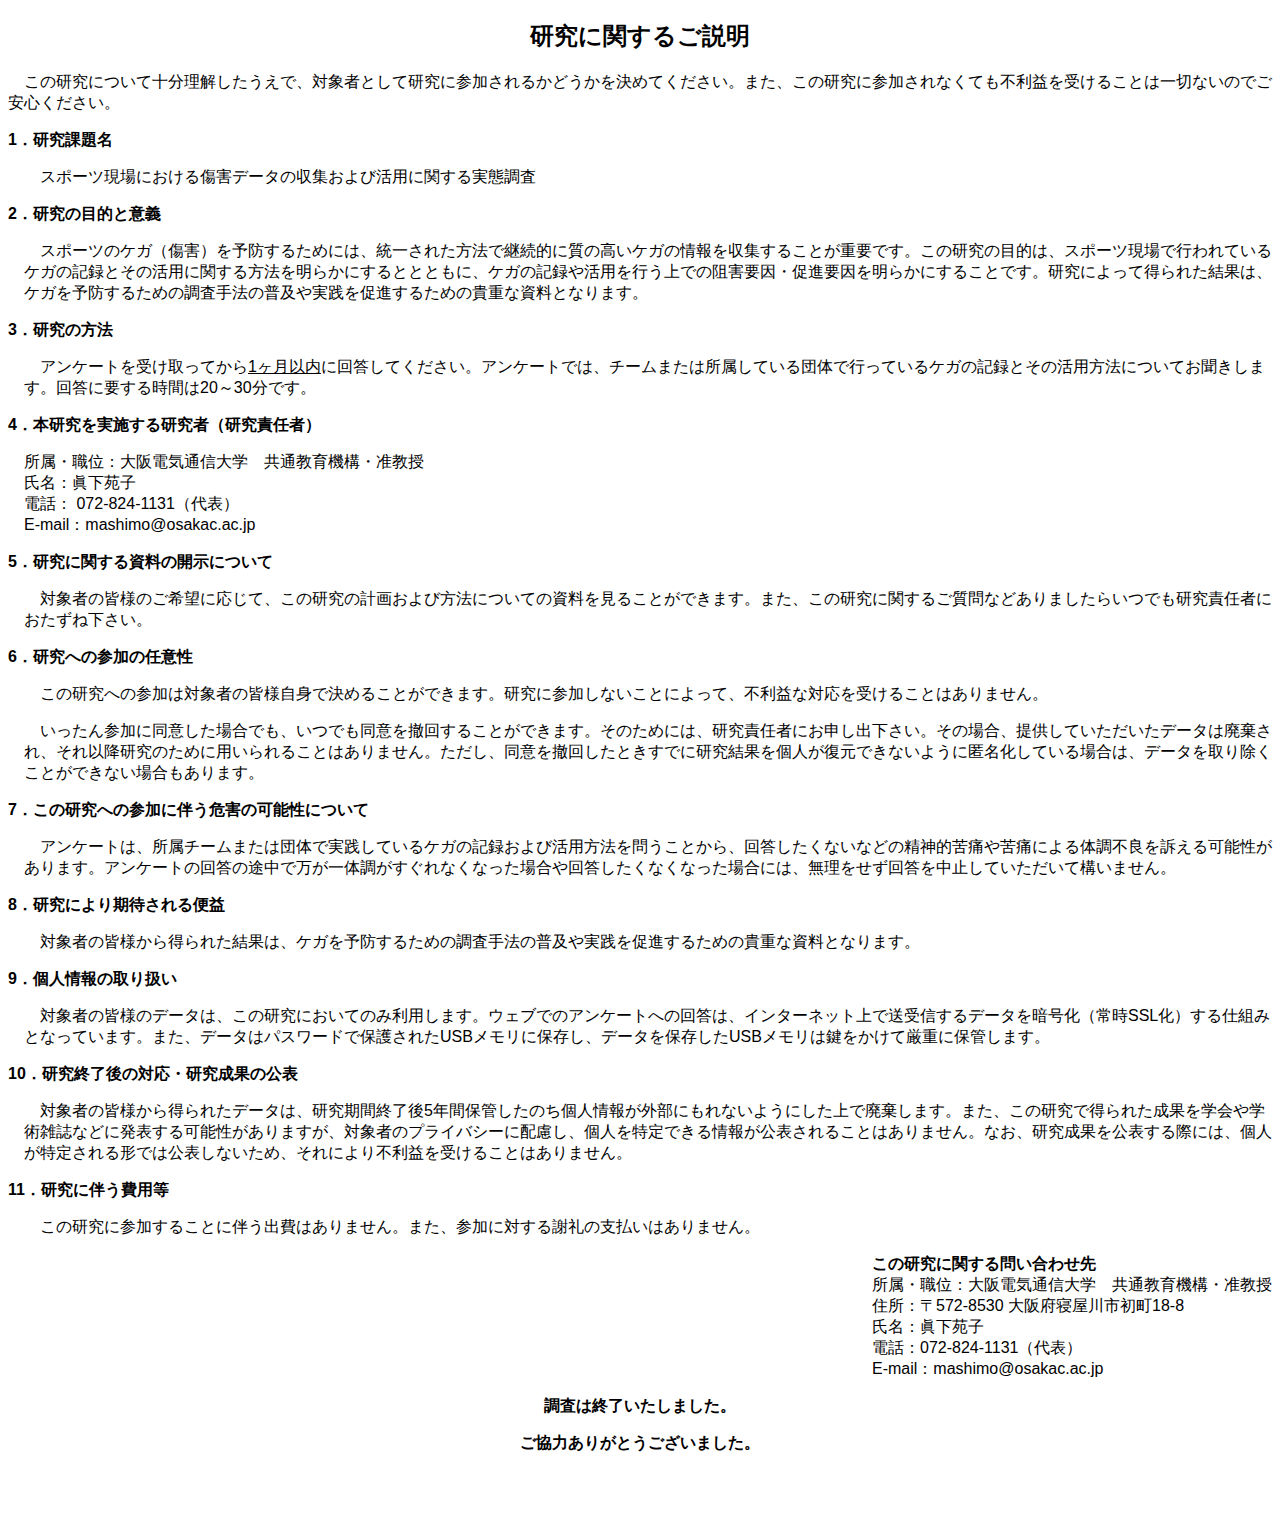
<file: index.html>
<!DOCTYPE html>
<html>
    <head>
        <meta http-equiv="content-type" content="text/html; charset=utf-8" />
        <meta name="format-detection" content="telephone=no">
        <title>ケガの記録と活用に関するアンケート</title>
        <script src="code.js" type="text/javascript" charset="utf-8"></script>
        <link href="style.css" rel="stylesheet" type="text/css">
    </head>
    <body>

<center>
<h2>研究に関するご説明</h2>
</center>
<p>　この研究について十分理解したうえで、対象者として研究に参加されるかどうかを決めてください。また、この研究に参加されなくても不利益を受けることは一切ないのでご安心ください。</p>

<p><b>1．研究課題名</b></p>
<p class="indent">スポーツ現場における傷害データの収集および活用に関する実態調査</p>

<p><b>2．研究の目的と意義</b></p>
<p class="indent">スポーツのケガ（傷害）を予防するためには、統一された方法で継続的に質の高いケガの情報を収集することが重要です。この研究の目的は、スポーツ現場で行われているケガの記録とその活用に関する方法を明らかにするととともに、ケガの記録や活用を行う上での阻害要因・促進要因を明らかにすることです。研究によって得られた結果は、ケガを予防するための調査手法の普及や実践を促進するための貴重な資料となります。</p>

<p><b>3．研究の方法 </b></p>
<p class="indent">アンケートを受け取ってから<u>1ヶ月以内</u>に回答してください。アンケートでは、チームまたは所属している団体で行っているケガの記録とその活用方法についてお聞きします。回答に要する時間は20～30分です。</p>

<p><b>4．本研究を実施する研究者（研究責任者）</b></p>
<p>　所属・職位：大阪電気通信大学　共通教育機構・准教授
<br>　氏名：眞下苑子
<br>　電話： 072-824-1131（代表）
<br>　E-mail：mashimo@osakac.ac.jp</p>

<p><b>5．研究に関する資料の開示について</b></p>
<p class="indent">対象者の皆様のご希望に応じて、この研究の計画および方法についての資料を見ることができます。また、この研究に関するご質問などありましたらいつでも研究責任者におたずね下さい。</p>

<p><b>6．研究への参加の任意性</b></p>
<p class="indent">この研究への参加は対象者の皆様自身で決めることができます。研究に参加しないことによって、不利益な対応を受けることはありません。</p>
<p class="indent">いったん参加に同意した場合でも、いつでも同意を撤回することができます。そのためには、研究責任者にお申し出下さい。その場合、提供していただいたデータは廃棄され、それ以降研究のために用いられることはありません。ただし、同意を撤回したときすでに研究結果を個人が復元できないように匿名化している場合は、データを取り除くことができない場合もあります。</p>

<p><b>7．この研究への参加に伴う危害の可能性について</b></p>
<p class="indent">アンケートは、所属チームまたは団体で実践しているケガの記録および活用方法を問うことから、回答したくないなどの精神的苦痛や苦痛による体調不良を訴える可能性があります。アンケートの回答の途中で万が一体調がすぐれなくなった場合や回答したくなくなった場合には、無理をせず回答を中止していただいて構いません。</p>

<p><b>8．研究により期待される便益</b></p> 
<p class="indent">対象者の皆様から得られた結果は、ケガを予防するための調査手法の普及や実践を促進するための貴重な資料となります。</p>

<p><b>9．個人情報の取り扱い</b></p>
<p class="indent">対象者の皆様のデータは、この研究においてのみ利用します。ウェブでのアンケートへの回答は、インターネット上で送受信するデータを暗号化（常時SSL化）する仕組みとなっています。また、データはパスワードで保護されたUSBメモリに保存し、データを保存したUSBメモリは鍵をかけて厳重に保管します。</p>

<p><b>10．研究終了後の対応・研究成果の公表</b></p>
<p class="indent">対象者の皆様から得られたデータは、研究期間終了後5年間保管したのち個人情報が外部にもれないようにした上で廃棄します。また、この研究で得られた成果を学会や学術雑誌などに発表する可能性がありますが、対象者のプライバシーに配慮し、個人を特定できる情報が公表されることはありません。なお、研究成果を公表する際には、個人が特定される形では公表しないため、それにより不利益を受けることはありません。</p>

<p><b>11．研究に伴う費用等</b></p>
<p class="indent">この研究に参加することに伴う出費はありません。また、参加に対する謝礼の支払いはありません。</p>

<div class="right">
    <div>
<b>この研究に関する問い合わせ先</b>
<br>所属・職位：大阪電気通信大学　共通教育機構・准教授
<br>住所：〒572-8530  大阪府寝屋川市初町18-8
<br>氏名：眞下苑子 
<br>電話：072-824-1131（代表）
<br>E-mail：mashimo@osakac.ac.jp
    </div>
</div>

<center>
<p><b>調査は終了いたしました。</b></p>
<p><b>ご協力ありがとうございました。</b></p>
</center>
<br>
<br>
<br>
    </body>
</html>
</file>
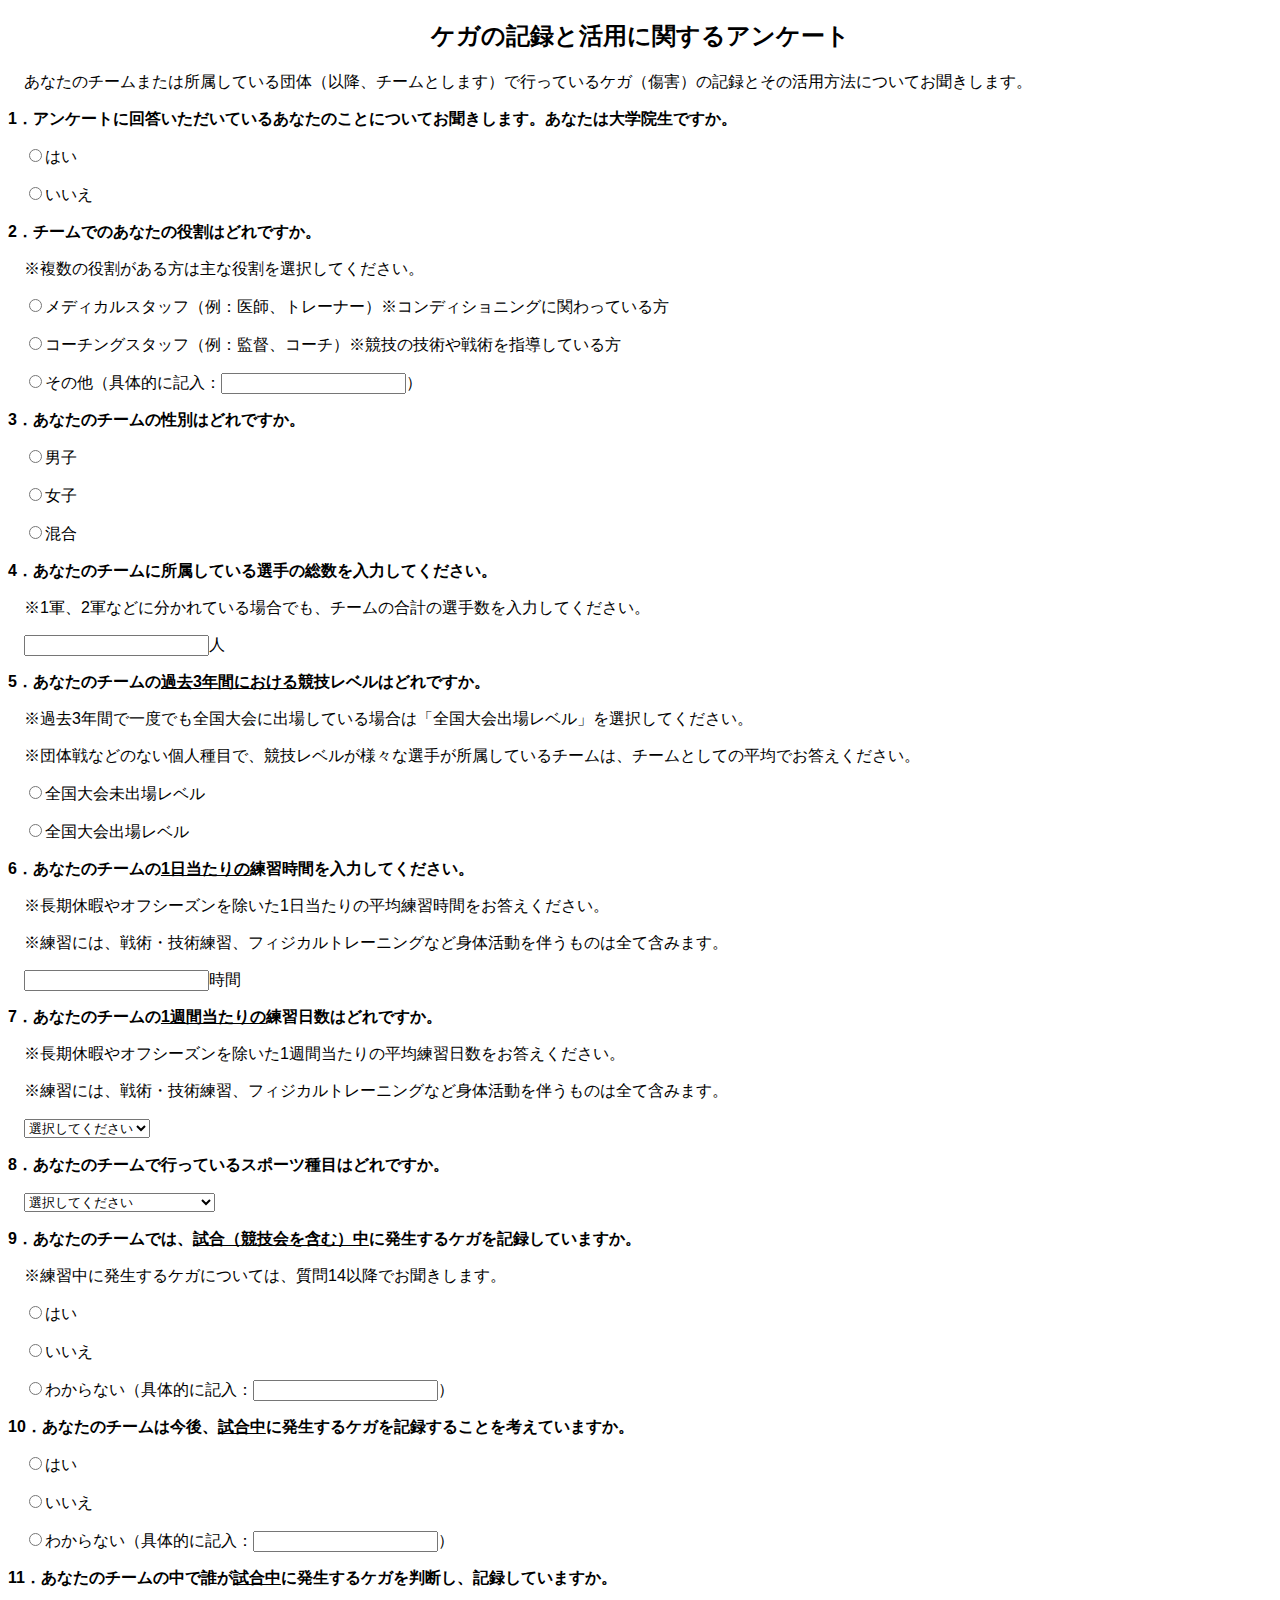
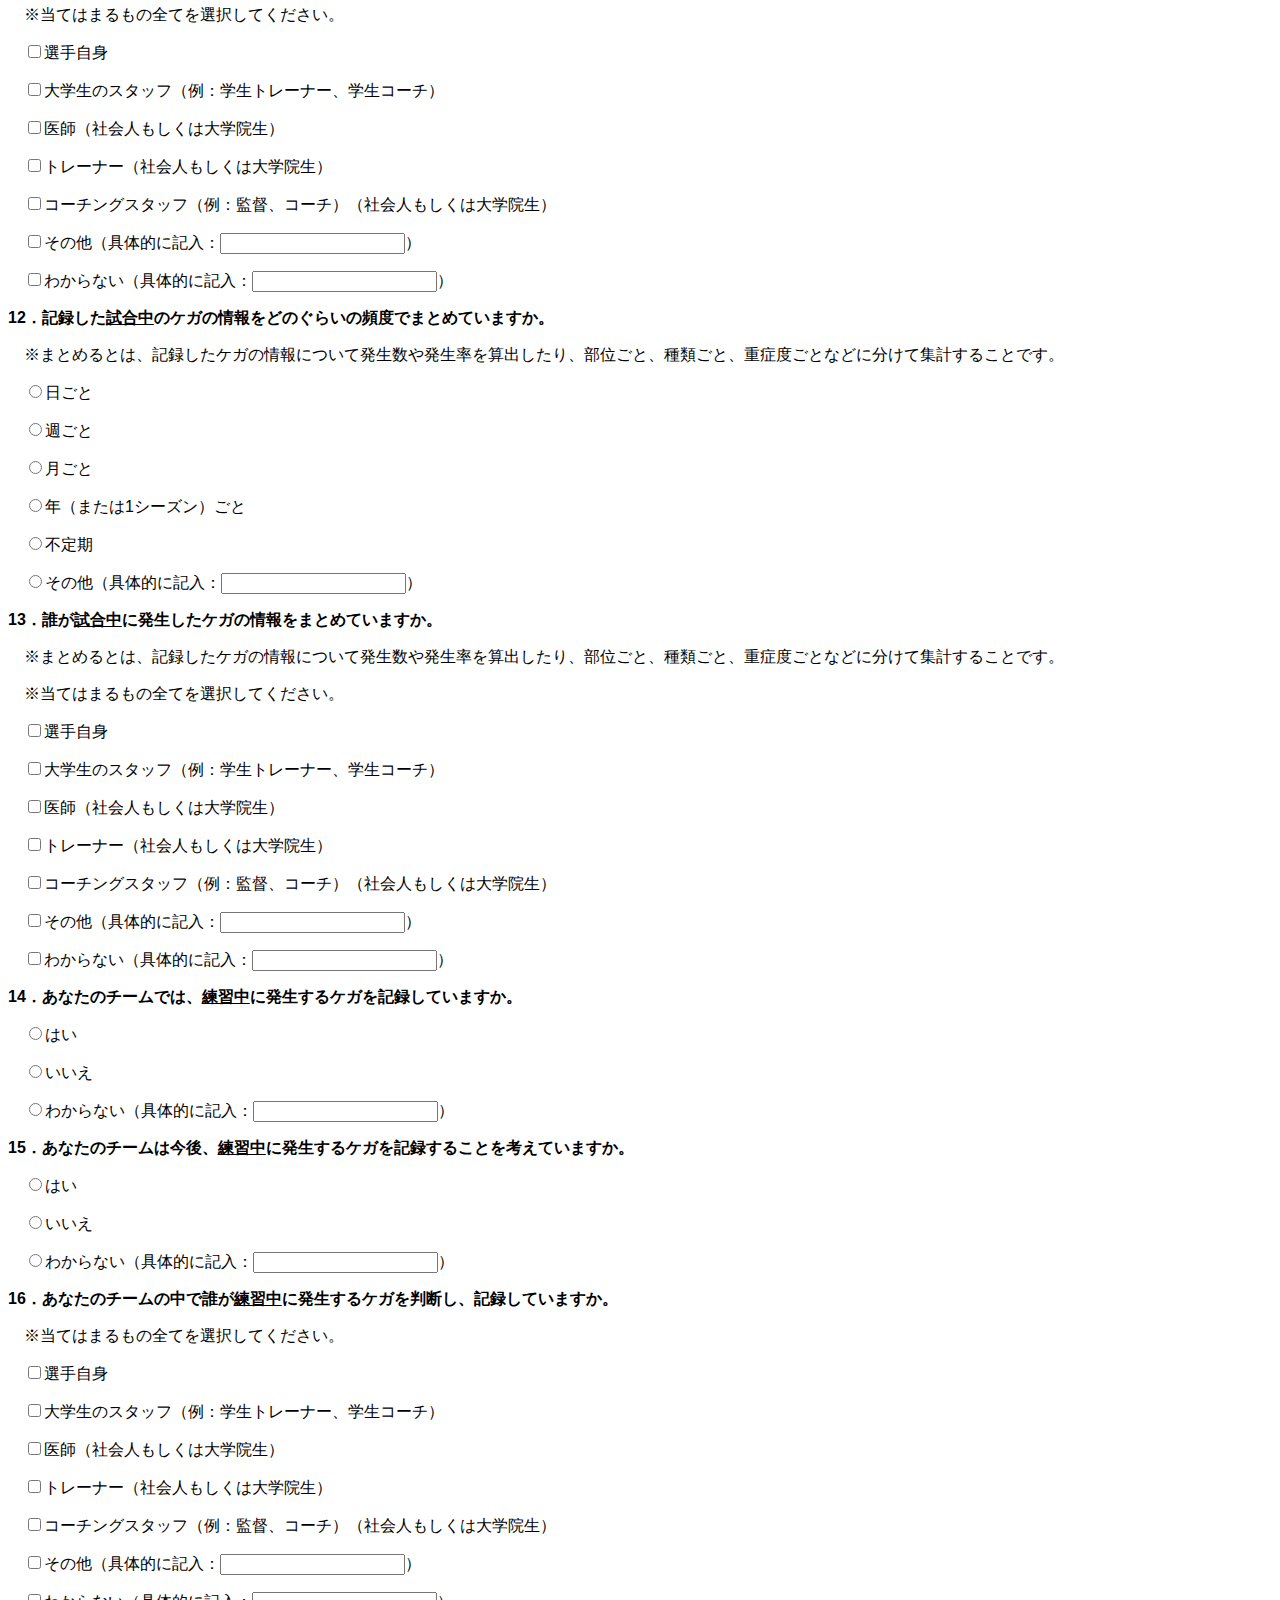
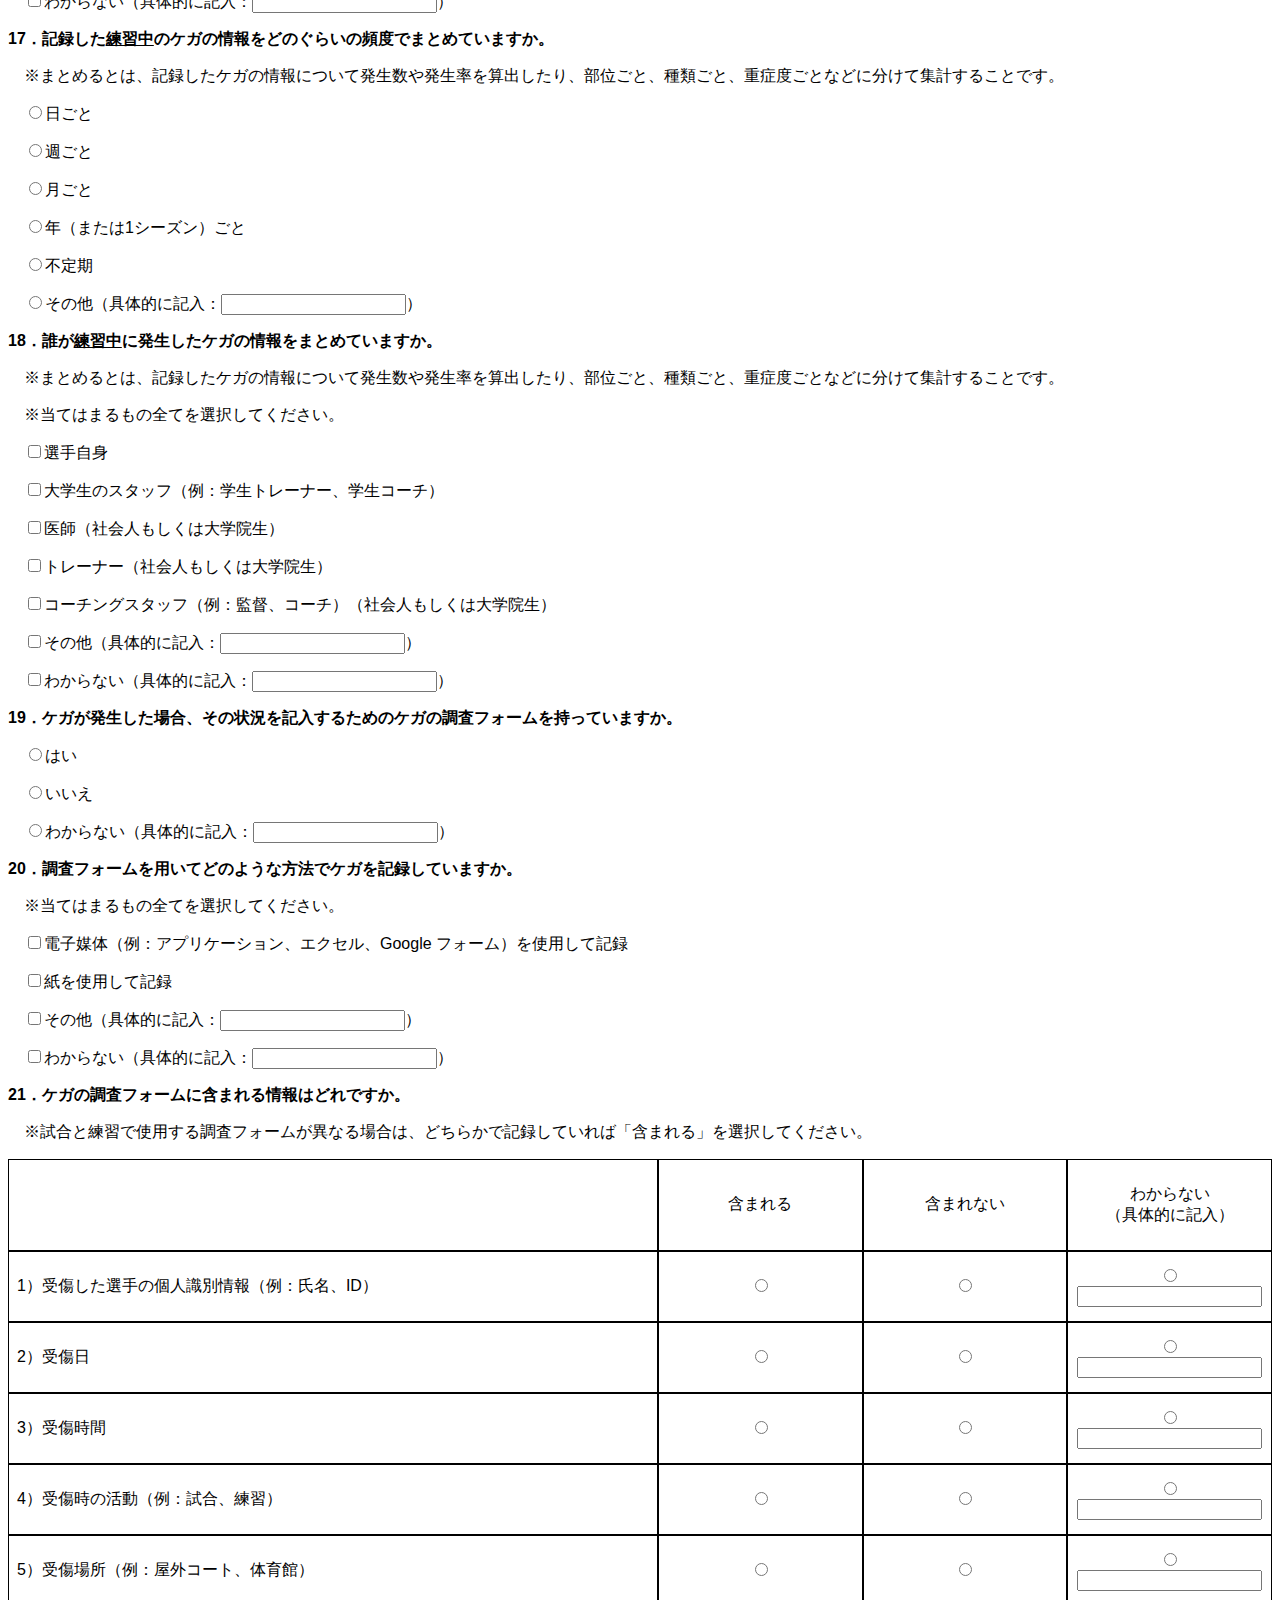
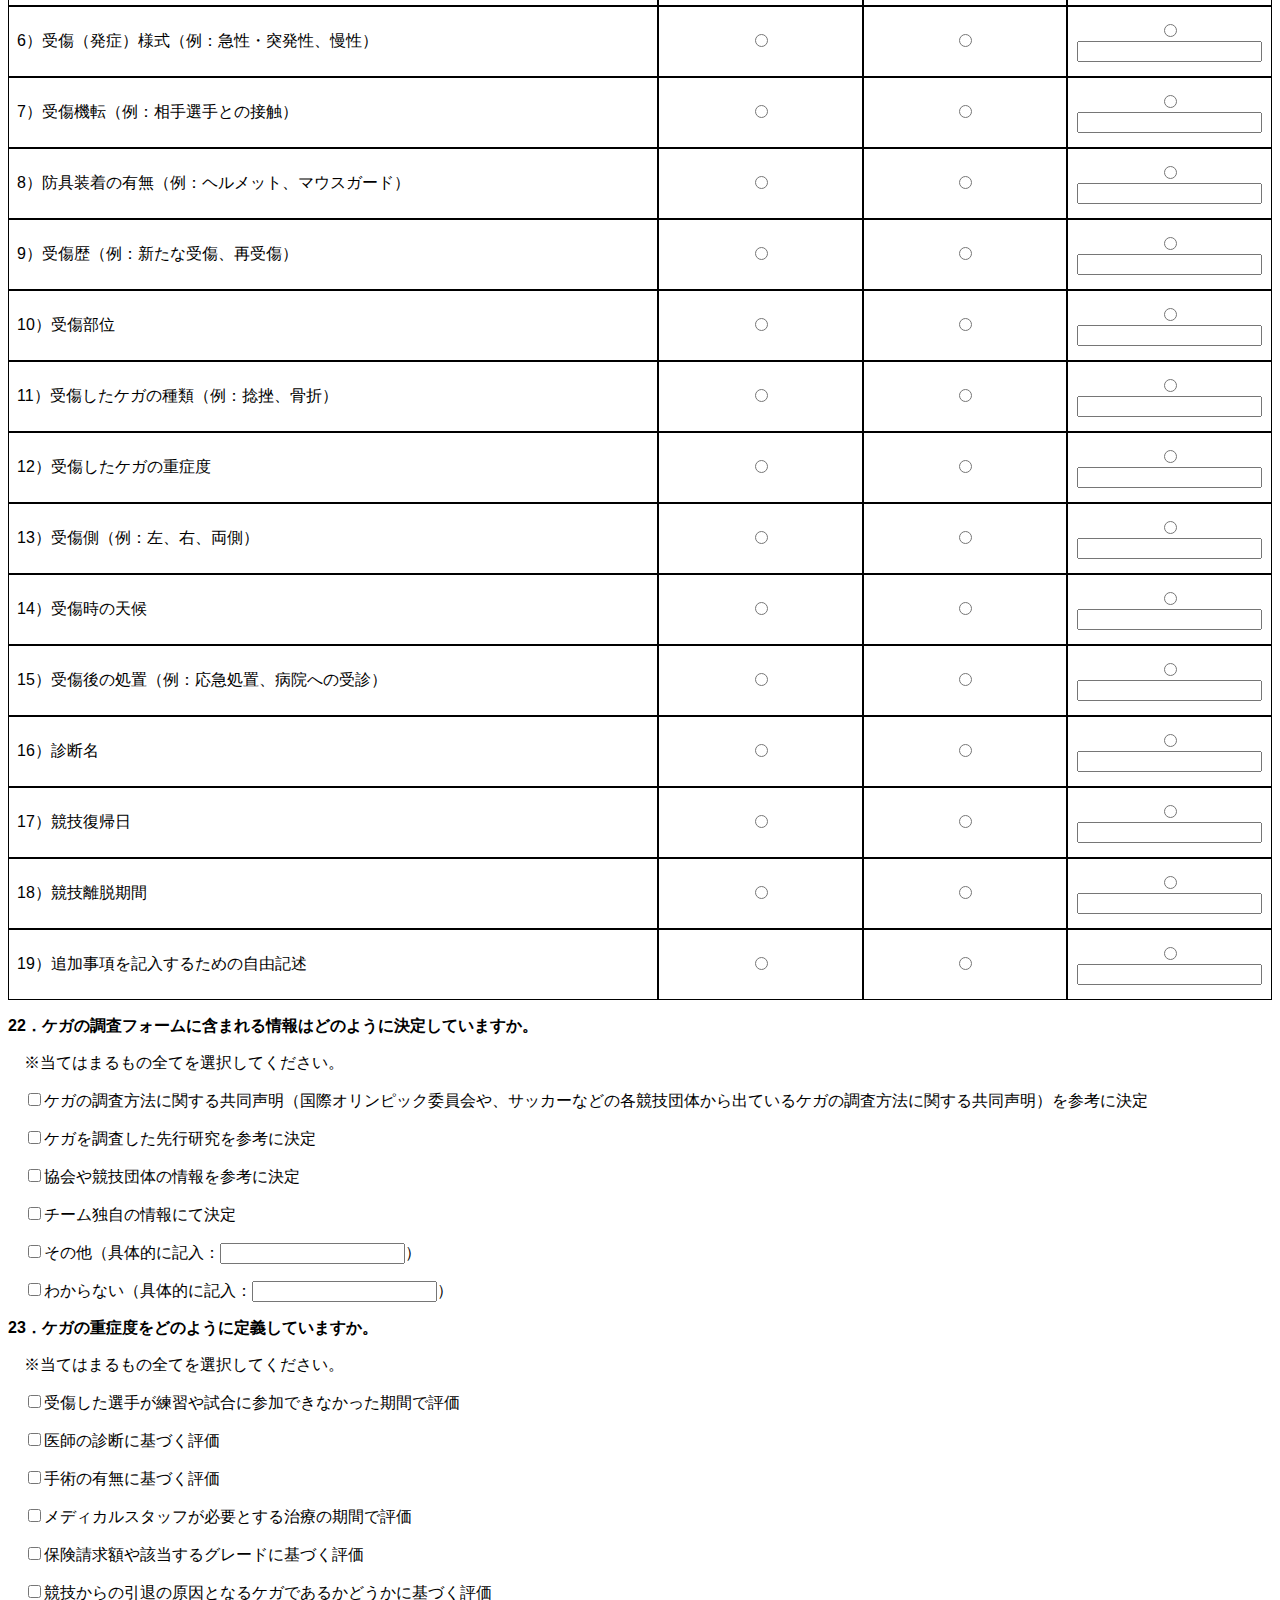
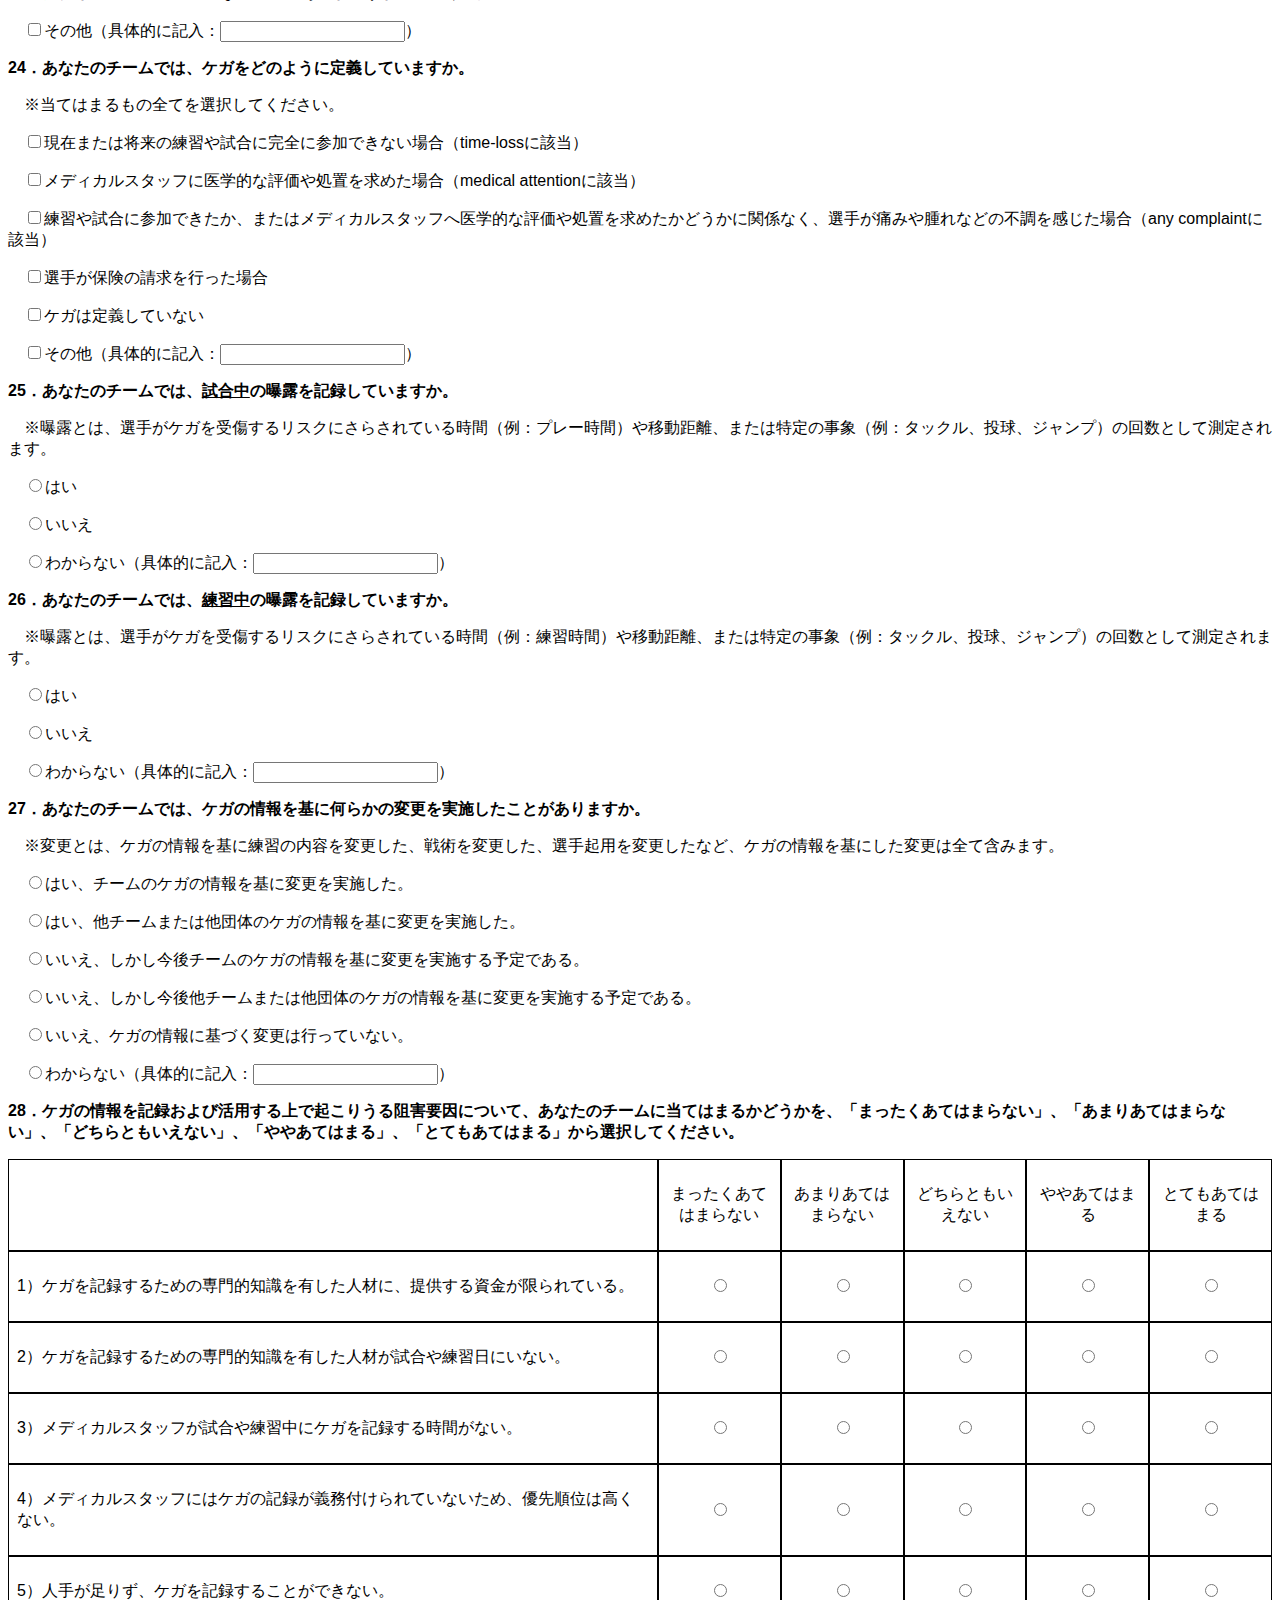
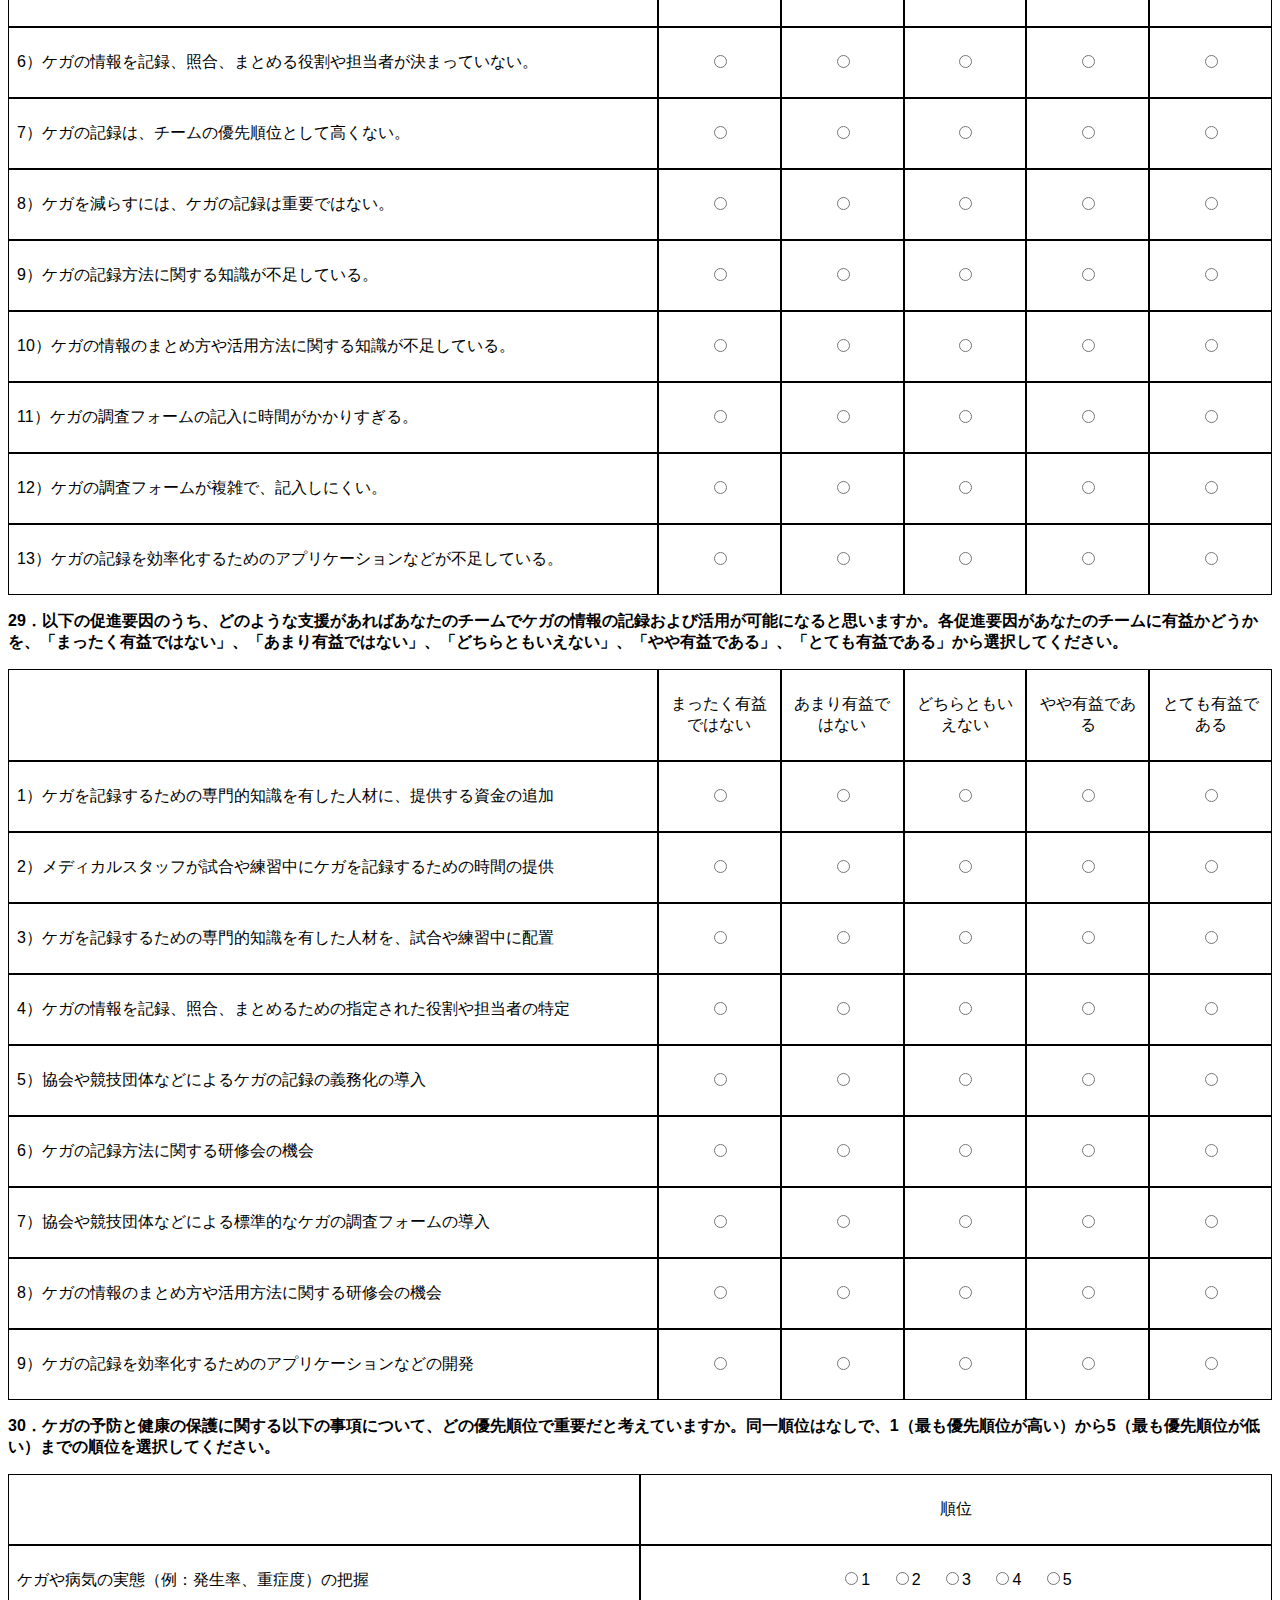
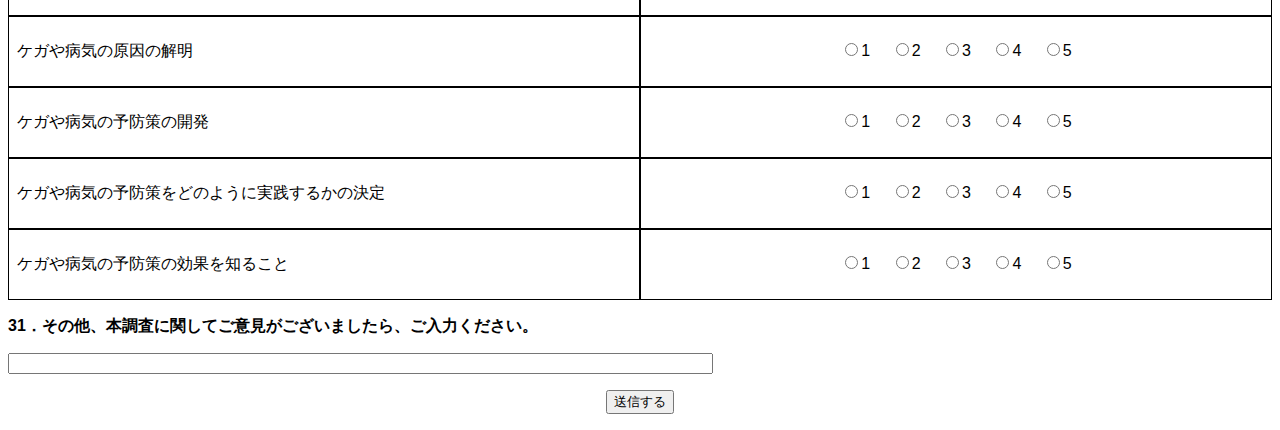
<file: form.html>
<!DOCTYPE html>
<html>
    <head>
        <meta http-equiv="content-type" content="text/html; charset=utf-8" />
        <title>ケガの記録と活用に関するアンケート</title>

        <link href="style.css" rel="stylesheet" type="text/css">
    </head>
    <body>
        <form action="https://docs.google.com/forms/u/0/d/e/1FAIpQLScX0pXX_CpHBEKXNjTRZGO-3c7ff2EbCvVCk3yx2RrVZMpOiQ/formResponse" method="POST" enctype="multipart/form-data" name="EmailForm" id="form1" onsubmit="return isCheck();">

<center><h2>ケガの記録と活用に関するアンケート</h2></center>

<p>　あなたのチームまたは所属している団体（以降、チームとします）で行っているケガ（傷害）の記録とその活用方法についてお聞きします。</p>

<p></p>
<p></p>
<p><b>1．アンケートに回答いただいているあなたのことについてお聞きします。あなたは大学院生ですか。</b></p>
<p>　<input type="radio" id="01001" name="entry.1434883473" value="はい" required><label for="01001">はい</label></p>
<p>　<input type="radio" id="01002" name="entry.1434883473" value="いいえ"><label for="01002">いいえ</label></p>

<p><b>2．チームでのあなたの役割はどれですか。</b></p>
<p>　※複数の役割がある方は主な役割を選択してください。</p>
<p>　<input type="radio" id="02001" name="entry.2084437242" onchange="tClear(this)" value="メディカルスタッフ（例：医師、トレーナー）※コンディショニングに関わっている方" required><label for="02001">メディカルスタッフ（例：医師、トレーナー）※コンディショニングに関わっている方</label></p>
<p>　<input type="radio" id="02002" name="entry.2084437242" onchange="tClear(this)" value="コーチングスタッフ（例：監督、コーチ）※競技の技術や戦術を指導している方"><label for="02002">コーチングスタッフ（例：監督、コーチ）※競技の技術や戦術を指導している方</label></p>
<p>　<input type="radio" id="0200s" name="entry.2084437242" onchange="tClear(this)" value="（その他）"><label for="0200s">その他（具体的に記入：<input type="text" id="0200st" name="entry.2084437242" onblur="gCheck(this)">）</label></p>

<p><b>3．あなたのチームの性別はどれですか。</b></p>
<p>　<input type="radio" id="03001" name="entry.130758380" value="男子" required><label for="03001">男子</label></p>
<p>　<input type="radio" id="03002" name="entry.130758380" value="女子"><label for="03002">女子</label></p>
<p>　<input type="radio" id="03003" name="entry.130758380" value="混合"><label for="03003">混合</label></p>

<p><b>4．あなたのチームに所属している選手の総数を入力してください。</b></p>
<p>　※1軍、2軍などに分かれている場合でも、チームの合計の選手数を入力してください。</p>
<p>　<input type="tel" id="04001" name="entry.76824352" onchange="numChk04()" required><label for="04001">人</label></p>


<p><b>5．あなたのチームの<u>過去3年間における</u>競技レベルはどれですか。</b></p>
<p>　※過去3年間で一度でも全国大会に出場している場合は「全国大会出場レベル」を選択してください。</p>
<p>　※団体戦などのない個人種目で、競技レベルが様々な選手が所属しているチームは、チームとしての平均でお答えください。</p>
<p>　<input type="radio" id="05001" name="entry.827914894" value="全国大会未出場レベル" required><label for="05001">全国大会未出場レベル</label></p>
<p>　<input type="radio" id="05002" name="entry.827914894" value="全国大会出場レベル"><label for="05002">全国大会出場レベル</label></p>


<p><b>6．あなたのチームの<u>1日当たりの</u>練習時間を入力してください。</b></p>
<p>　※長期休暇やオフシーズンを除いた1日当たりの平均練習時間をお答えください。</p>
<p>　※練習には、戦術・技術練習、フィジカルトレーニングなど身体活動を伴うものは全て含みます。</p>
<p>　<input type="text" id="06001" name="entry.1532289689" min="0" onchange="numChk06(this)" required><label for="06001">時間</label></p>


<p><b>7．あなたのチームの<u>1週間当たりの</u>練習日数はどれですか。</b></p>
<p>　※長期休暇やオフシーズンを除いた1週間当たりの平均練習日数をお答えください。</p>
<p>　※練習には、戦術・技術練習、フィジカルトレーニングなど身体活動を伴うものは全て含みます。</p>
　<select id="07001" name="entry.1070252257" required>
    <option value="" hidden>選択してください</option>
    <option value="1">1日</option>
    <option value="2">2日</option>
    <option value="3">3日</option>
    <option value="4">4日</option>
    <option value="5">5日</option>
    <option value="6">6日</option>
    <option value="7">7日</option>
</select>


<p><b>8．あなたのチームで行っているスポーツ種目はどれですか。</b></p>
　<select id="08001" name="entry.1526945642" required onchange="q08001(this)">
    <option value="" hidden>選択してください</option>
    <option value="アイスホッケー">アイスホッケー</option>
    <option value="アメリカンフットボール">アメリカンフットボール</option>
    <option value="ウエイトリフティング">ウエイトリフティング</option>
    <option value="カヌー">カヌー</option>
    <option value="空手道">空手道</option>
    <option value="弓道">弓道</option>
    <option value="グラウンド・ゴルフ">グラウンド・ゴルフ</option>
    <option value="クレー射撃">クレー射撃</option>
    <option value="ゲートボール">ゲートボール</option>
    <option value="剣道">剣道</option>
    <option value="硬式野球">硬式野球</option>
    <option value="ゴルフ">ゴルフ</option>
    <option value="サッカー">サッカー</option>
    <option value="山岳">山岳</option>
    <option value="自転車">自転車</option>
    <option value="銃剣道">銃剣道</option>
    <option value="柔道">柔道</option>
    <option value="新体操">新体操</option>
    <option value="水泳">水泳</option>
    <option value="スキー">スキー</option>
    <option value="スケート">スケート</option>
    <option value="相撲">相撲</option>
    <option value="セーリング">セーリング</option>
    <option value="ソフトテニス（軟式テニス）">ソフトテニス（軟式テニス）</option>
    <option value="ソフトボール">ソフトボール</option>
    <option value="体操競技">体操競技</option>
    <option value="卓球">卓球</option>
    <option value="綱引">綱引</option>
    <option value="硬式テニス">硬式テニス</option>
    <option value="トライアスロン">トライアスロン</option>
    <option value="なぎなた">なぎなた</option>
    <option value="軟式野球">軟式野球</option>
    <option value="馬術">馬術</option>
    <option value="バスケットボール">バスケットボール</option>
    <option value="バドミントン">バドミントン</option>
    <option value="バレーボール">バレーボール</option>
    <option value="パワーリフティング">パワーリフティング</option>
    <option value="ハンドボール">ハンドボール</option>
    <option value="フェンシング">フェンシング</option>
    <option value="フットサル">フットサル</option>
    <option value="ボウリング">ボウリング</option>
    <option value="ボート">ボート</option>
    <option value="ボクシング">ボクシング</option>
    <option value="ホッケー">ホッケー</option>
    <option value="ライフル射撃">ライフル射撃</option>
    <option value="ラグビー">ラグビー</option>
    <option value="ラクロス">ラクロス</option>
    <option value="陸上競技">陸上競技</option>
    <option value="レスリング">レスリング</option>
    <option value="（その他）">その他</option>
</select>
<span id="0800s" style="display:none">
（具体的に記入：<input type="text" id="0800st" name="entry.1526945642">）</p>
</span>
<!--
<p>　<input type="radio" id="08001" name="entry.1526945642" value="アメリカンフットボール" required><label for="08001">アメリカンフットボール</label></p>
<p>　<input type="radio" id="08002" name="entry.1526945642" value="空手道"><label for="08002">空手道</label></p>
<p>　<input type="radio" id="08003" name="entry.1526945642" value="剣道"><label for="08003">剣道</label></p>
<p>　<input type="radio" id="08004" name="entry.1526945642" value="硬式野球"><label for="08004">硬式野球</label></p>
<p>　<input type="radio" id="08005" name="entry.1526945642" value="サッカー"><label for="08005">サッカー</label></p>
<p>　<input type="radio" id="08006" name="entry.1526945642" value="柔道"><label for="08006">柔道</label></p>
<p>　<input type="radio" id="08007" name="entry.1526945642" value="水泳"><label for="08007">水泳</label></p>
<p>　<input type="radio" id="08008" name="entry.1526945642" value="ソフトボール"><label for="08008">ソフトボール</label></p>
<p>　<input type="radio" id="08009" name="entry.1526945642" value="体操競技"><label for="08009">体操競技</label></p>
<p>　<input type="radio" id="08010" name="entry.1526945642" value="卓球"><label for="08010">卓球</label></p>
<p>　<input type="radio" id="08011" name="entry.1526945642" value="硬式テニス"><label for="08011">硬式テニス</label></p>
<p>　<input type="radio" id="08012" name="entry.1526945642" value="バスケットボール"><label for="08012">バスケットボール</label></p>
<p>　<input type="radio" id="08013" name="entry.1526945642" value="バドミントン"><label for="08013">バドミントン</label></p>
<p>　<input type="radio" id="08014" name="entry.1526945642" value="バレーボール"><label for="08014">バレーボール</label></p>
<p>　<input type="radio" id="08015" name="entry.1526945642" value="ハンドボール"><label for="08015">ハンドボール</label></p>
<p>　<input type="radio" id="08016" name="entry.1526945642" value="ラグビー"><label for="08016">ラグビー</label></p>
<p>　<input type="radio" id="08017" name="entry.1526945642" value="陸上競技"><label for="08017">陸上競技</label></p>
<p>　<input type="radio" id="0800s" name="entry.1526945642" value="（その他）"><label for="0800s">その他（具体的に記入：<input type="text" id="0800st" name="entry.1526945642">）</label></p>
-->

<p><b>9．あなたのチームでは、<u>試合（競技会を含む）中</u>に発生するケガを記録していますか。</b></p>
<p>　※練習中に発生するケガについては、質問14以降でお聞きします。</p>
<p>　<input type="radio" id="09001" name="entry.1189262394" onchange="YesNo(this);tClear(this)" value="はい" required><label for="09001">はい</label></p>
<p>　<input type="radio" id="09002" name="entry.1189262394" onchange="YesNo(this);tClear(this)" value="いいえ"><label for="09002">いいえ</label></p>
<p>　<input type="radio" id="0900w" name="entry.1189262394" onchange="YesNo(this);tClear(this)" value="（わからない）"><label for="0900w">わからない（具体的に記入：<input type="text" id="0900wt" name="entry.1189262394" onblur="gCheck(this);tClear(this)">）</label></p>


<span id="0900no">
<!--質問9で「いいえ」と回答した場合-->
<p><b>10．あなたのチームは今後、<u>試合中</u>に発生するケガを記録することを考えていますか。</b></p>
<p>　<input type="radio" id="10001" name="entry.1912228487" onchange="tClear(this)" value="はい" required><label for="10001">はい</label></p>
<p>　<input type="radio" id="10002" name="entry.1912228487" onchange="tClear(this)" value="いいえ"><label for="10002">いいえ</label></p>
<p>　<input type="radio" id="1000w" name="entry.1912228487" onchange="tClear(this)" value="（わからない）"><label for="1000w">わからない（具体的に記入：<input type="text" id="1000wt" name="entry.1912228487" onblur="gCheck(this);tClear(this)">）</label></p>
</span>


<span id="0900yes">
<!--質問9で「はい」と回答した場合-->
<p><b>11．あなたのチームの中で誰が<u>試合中</u>に発生するケガを判断し、記録していますか。</b></p>
<p>　※当てはまるもの全てを選択してください。</p>
<p>　<input type="checkbox" id="11001" name="entry.1373016093" value="選手自身"><label for="11001">選手自身</label></p>
<p>　<input type="checkbox" id="11002" name="entry.1373016093" value="大学生のスタッフ（例：学生トレーナー、学生コーチ）"><label for="11002">大学生のスタッフ（例：学生トレーナー、学生コーチ）</label></p>
<p>　<input type="checkbox" id="11003" name="entry.1373016093" value="医師（社会人もしくは大学院生）"><label for="11003">医師（社会人もしくは大学院生）</label></p>
<p>　<input type="checkbox" id="11004" name="entry.1373016093" value="トレーナー（社会人もしくは大学院生）"><label for="11004">トレーナー（社会人もしくは大学院生）</label></p>
<p>　<input type="checkbox" id="11005" name="entry.1373016093" value="コーチングスタッフ（例：監督、コーチ）（社会人もしくは大学院生）"><label for="11005">コーチングスタッフ（例：監督、コーチ）（社会人もしくは大学院生）</label></p>
<p>　<input type="checkbox" id="1100s" name="entry.1373016093" onchange="checkClear(this)" value="（その他）"><label for="1100s">その他（具体的に記入：<input type="text" id="1100st" name="entry.1373016093" onblur="gCheck(this);checkClear(this)">）</label></p>
<p>　<input type="checkbox" id="1100w" name="entry.1373016093" onchange="checkClear(this)" value="（わからない）"><label for="1100w">わからない（具体的に記入：<input type="text" id="1100wt" name="entry.1373016093" onblur="gCheck(this);checkClear(this)">）</label></p>

<!--質問9で「はい」と回答した場合-->
<p><b>12．記録した<u>試合中</u>のケガの情報をどのぐらいの頻度でまとめていますか。</b></p>
<p>　※まとめるとは、記録したケガの情報について発生数や発生率を算出したり、部位ごと、種類ごと、重症度ごとなどに分けて集計することです。</p>
<p>　<input type="radio" id="12001" name="entry.1921329787" onchange="tClear(this)" value="日ごと" required><label for="12001">日ごと</label></p>
<p>　<input type="radio" id="12002" name="entry.1921329787" onchange="tClear(this)" value="週ごと"><label for="12002">週ごと</label></p>
<p>　<input type="radio" id="12003" name="entry.1921329787" onchange="tClear(this)" value="月ごと"><label for="12003">月ごと</label></p>
<p>　<input type="radio" id="12004" name="entry.1921329787" onchange="tClear(this)" value="年（または1シーズン）ごと"><label for="12004">年（または1シーズン）ごと</label></p>
<p>　<input type="radio" id="12005" name="entry.1921329787" onchange="tClear(this)" value="不定期"><label for="12005">不定期</label></p>
<p>　<input type="radio" id="1200s" name="entry.1921329787" onchange="tClear(this)" value="（その他）"><label for="1200s">その他（具体的に記入：<input type="text" id="1200st" name="entry.1921329787" onblur="gCheck(this);tClear(this)">）</label></p>

<!--質問9で「はい」と回答した場合-->
<p><b>13．誰が<u>試合中</u>に発生したケガの情報をまとめていますか。</b></p>
<p>　※まとめるとは、記録したケガの情報について発生数や発生率を算出したり、部位ごと、種類ごと、重症度ごとなどに分けて集計することです。</p>
<p>　※当てはまるもの全てを選択してください。</p>
<p>　<input type="checkbox" id="13001" name="entry.2143339229" value="選手自身"><label for="13001">選手自身</label></p>
<p>　<input type="checkbox" id="13002" name="entry.2143339229" value="大学生のスタッフ（例：学生トレーナー、学生コーチ）"><label for="13002">大学生のスタッフ（例：学生トレーナー、学生コーチ）</label></p>
<p>　<input type="checkbox" id="13003" name="entry.2143339229" value="医師（社会人もしくは大学院生）"><label for="13003">医師（社会人もしくは大学院生）</label></p>
<p>　<input type="checkbox" id="13004" name="entry.2143339229" value="トレーナー（社会人もしくは大学院生）"><label for="13004">トレーナー（社会人もしくは大学院生）</label></p>
<p>　<input type="checkbox" id="13005" name="entry.2143339229" value="コーチングスタッフ（例：監督、コーチ）（社会人もしくは大学院生）"><label for="13005">コーチングスタッフ（例：監督、コーチ）（社会人もしくは大学院生）</label></p>
<p>　<input type="checkbox" id="1300s" name="entry.2143339229" onchange="checkClear(this)" value="（その他）"><label for="1300s">その他（具体的に記入：<input type="text" id="1300st" name="entry.2143339229" onblur="gCheck(this);checkClear(this)">）</label></p>
<p>　<input type="checkbox" id="1300w" name="entry.2143339229" onchange="checkClear(this)" value="（わからない）"><label for="1300w">わからない（具体的に記入：<input type="text" id="1300wt" name="entry.2143339229" onblur="gCheck(this);checkClear(this)">）</label></p>
</span>

<p><b>14．あなたのチームでは、<u>練習中</u>に発生するケガを記録していますか。</b></p>
<p>　<input type="radio" id="14001" name="entry.1127244046" onchange="YesNo(this);tClear(this)" value="はい" required><label for="14001">はい</label></p>
<p>　<input type="radio" id="14002" name="entry.1127244046" onchange="YesNo(this);tClear(this)" value="いいえ"><label for="14002">いいえ</label></p>
<p>　<input type="radio" id="1400w" name="entry.1127244046" onchange="YesNo(this);tClear(this)" value="（わからない）"><label for="1400w">わからない（具体的に記入：<input type="text" id="1400wt" name="entry.1127244046" onblur="gCheck(this);tClear(this)">）</label></p>

<span id="1400no">
<!--質問14で「いいえ」と回答した場合-->
<p><b>15．あなたのチームは今後、<u>練習中</u>に発生するケガを記録することを考えていますか。</u></b></p>
<p>　<input type="radio" id="15001" name="entry.1307366704" onchange="tClear(this)" value="はい" required><label for="15001">はい</label></p>
<p>　<input type="radio" id="15002" name="entry.1307366704" onchange="tClear(this)" value="いいえ"><label for="15002">いいえ</label></p>
<p>　<input type="radio" id="1500w" name="entry.1307366704" onchange="tClear(this)" value="（わからない）"><label for="1500w">わからない（具体的に記入：<input type="text" id="1500wt" name="entry.1307366704" onblur="gCheck(this);tClear(this)">）</label></p>
</span>

<span id="1400yes">
<!--質問14で「はい」と回答した場合-->
<p><b>16．あなたのチームの中で誰が<u>練習中</u>に発生するケガを判断し、記録していますか。</b></p>
<p>　※当てはまるもの全てを選択してください。</p>
<p>　<input type="checkbox" id="16001" name="entry.364753067" value="選手自身"><label for="16001">選手自身</label></p>
<p>　<input type="checkbox" id="16002" name="entry.364753067" value="大学生のスタッフ（例：学生トレーナー、学生コーチ）"><label for="16002">大学生のスタッフ（例：学生トレーナー、学生コーチ）</label></p>
<p>　<input type="checkbox" id="16003" name="entry.364753067" value="医師（社会人もしくは大学院生）"><label for="16003">医師（社会人もしくは大学院生）</label></p>
<p>　<input type="checkbox" id="16004" name="entry.364753067" value="トレーナー（社会人もしくは大学院生）"><label for="16004">トレーナー（社会人もしくは大学院生）</label></p>
<p>　<input type="checkbox" id="16005" name="entry.364753067" value="コーチングスタッフ（例：監督、コーチ）（社会人もしくは大学院生）"><label for="16005">コーチングスタッフ（例：監督、コーチ）（社会人もしくは大学院生）</label></p>
<p>　<input type="checkbox" id="1600s" name="entry.364753067" onchange="checkClear(this)" value="（その他）"><label for="1600s">その他（具体的に記入：<input type="text" id="1600st" name="entry.364753067" onblur="gCheck(this);checkClear(this)">）</label></p>
<p>　<input type="checkbox" id="1600w" name="entry.364753067" onchange="checkClear(this)" value="（わからない）"><label for="1600w">わからない（具体的に記入：<input type="text" id="1600wt" name="entry.364753067" onblur="gCheck(this);checkClear(this)">）</label></p>

<!--質問14で「はい」と回答した場合-->
<p><b>17．記録した<u>練習中</u>のケガの情報をどのぐらいの頻度でまとめていますか。</b></p>
<p>　※まとめるとは、記録したケガの情報について発生数や発生率を算出したり、部位ごと、種類ごと、重症度ごとなどに分けて集計することです。</p>
<p>　<input type="radio" id="17001" name="entry.1567367990" onchange="tClear(this)" value="日ごと" required><label for="17001">日ごと</label></p>
<p>　<input type="radio" id="17002" name="entry.1567367990" onchange="tClear(this)" value="週ごと"><label for="17002">週ごと</label></p>
<p>　<input type="radio" id="17003" name="entry.1567367990" onchange="tClear(this)" value="月ごと"><label for="17003">月ごと</label></p>
<p>　<input type="radio" id="17004" name="entry.1567367990" onchange="tClear(this)" value="年（または1シーズン）ごと"><label for="17004">年（または1シーズン）ごと</label></p>
<p>　<input type="radio" id="17005" name="entry.1567367990" onchange="tClear(this)" value="不定期"><label for="17005">不定期</label></p>
<p>　<input type="radio" id="1700s" name="entry.1567367990" onchange="tClear(this)" value="（その他）"><label for="1700s">その他（具体的に記入：<input type="text" id="1700st" name="entry.1567367990" onblur="gCheck(this);tClear(this)">）</label></p>

<!--質問14で「はい」と回答した場合-->
<p><b>18．誰が<u>練習中</u>に発生したケガの情報をまとめていますか。</b></p>
<p>　※まとめるとは、記録したケガの情報について発生数や発生率を算出したり、部位ごと、種類ごと、重症度ごとなどに分けて集計することです。</p>
<p>　※当てはまるもの全てを選択してください。</p>
<p>　<input type="checkbox" id="18001" name="entry.36840026" value="選手自身"><label for="18001">選手自身</label></p>
<p>　<input type="checkbox" id="18002" name="entry.36840026" value="大学生のスタッフ（例：学生トレーナー、学生コーチ）"><label for="18002">大学生のスタッフ（例：学生トレーナー、学生コーチ）</label></p>
<p>　<input type="checkbox" id="18003" name="entry.36840026" value="医師（社会人もしくは大学院生）"><label for="18003">医師（社会人もしくは大学院生）</label></p>
<p>　<input type="checkbox" id="18004" name="entry.36840026" value="トレーナー（社会人もしくは大学院生）"><label for="18004">トレーナー（社会人もしくは大学院生）</label></p>
<p>　<input type="checkbox" id="18005" name="entry.36840026" value="コーチングスタッフ（例：監督、コーチ）（社会人もしくは大学院生）"><label for="18005">コーチングスタッフ（例：監督、コーチ）（社会人もしくは大学院生）</label></p>
<p>　<input type="checkbox" id="1800s" name="entry.36840026" onchange="checkClear(this)" value="（その他）"><label for="1800s">その他（具体的に記入：<input type="text" id="1800st" name="entry.36840026" onblur="gCheck(this);checkClear(this)">）</label></p>
<p>　<input type="checkbox" id="1800w" name="entry.36840026" onchange="checkClear(this)" value="（わからない）"><label for="1800w">わからない（具体的に記入：<input type="text" id="1800wt" name="entry.36840026" onblur="gCheck(this);checkClear(this)">）</label></p>
</span>

<p><b>19．ケガが発生した場合、その状況を記入するためのケガの調査フォームを持っていますか。</b></p>
<p>　<input type="radio" id="19001" name="entry.69604023" onchange="YesNo(this);tClear(this)" value="はい" required><label for="19001">はい</label></p>
<p>　<input type="radio" id="19002" name="entry.69604023" onchange="YesNo(this);tClear(this)" value="いいえ"><label for="19002">いいえ</label></p>
<p>　<input type="radio" id="1900w" name="entry.69604023" onchange="YesNo(this);tClear(this)" value="（わからない）"><label for="1900w">わからない（具体的に記入：<input type="text" id="1900wt" name="entry.69604023" onblur="gCheck(this);tClear(this)">）</label></p>

<span id="1900no">
</span>

<span id="1900yes">
<!--質問19で「はい」と回答した場合-->
<p><b>20．調査フォームを用いてどのような方法でケガを記録していますか。</b></p>
<p>　※当てはまるもの全てを選択してください。</p>
<p>　<input type="checkbox" id="20001" name="entry.1140198498" value="電子媒体（例：アプリケーション、エクセル、Google フォーム）を使用して記録"><label for="20001">電子媒体（例：アプリケーション、エクセル、Google フォーム）を使用して記録</label></p>
<p>　<input type="checkbox" id="20002" name="entry.1140198498" value="紙を使用して記録"><label for="20002">紙を使用して記録</label></p>
<p>　<input type="checkbox" id="2000s" name="entry.1140198498" onchange="checkClear(this)" value="（その他）"><label for="2000s">その他（具体的に記入：<input type="text" id="2000st" name="entry.1140198498" onblur="gCheck(this);checkClear(this)">）</label></p>
<p>　<input type="checkbox" id="2000w" name="entry.1140198498" onchange="checkClear(this)" value="（わからない）"><label for="2000w">わからない（具体的に記入：<input type="text" id="2000wt" name="entry.1140198498" onblur="gCheck(this);checkClear(this)">）</label></p>

<!--質問19で「はい」と回答した場合-->
<p><b>21．ケガの調査フォームに含まれる情報はどれですか。</b></p>
<p>　※試合と練習で使用する調査フォームが異なる場合は、どちらかで記録していれば「含まれる」を選択してください。</p>
<div class="table">
    <div class="row">
        <div class="cellL">

        </div>
        <div class="cellCw">
            <p>含まれる</p>
        </div>
        <div class="cellCw">
            <p>含まれない</p>
        </div>
        <div class="cellCw">
            <p>わからない<br>（具体的に記入）</p>
        </div>
    </div>
    <div class="row">
        <div class="cellL">
            <p>1）受傷した選手の個人識別情報（例：氏名、ID）</p>
        </div>
        <div class="cellCw">
            <input type="radio" id="21011" name="entry.848158956" onchange="tClear(this)" value="含まれる" required>
        </div>
        <div class="cellCw">
            <input type="radio" id="21012" name="entry.848158956" onchange="tClear(this)" value="含まれない">
        </div>
        <div class="cellCw">
            <input type="radio" id="2101w" name="entry.848158956" onchange="tClear(this)" value="（わからない）">
            <input type="text" id="2101wt" name="entry.848158956" onblur="gCheck(this);tClear(this)">
        </div>
    </div>
    <div class="row">
        <div class="cellL">
            <p>2）受傷日</p>
        </div>
        <div class="cellCw">
            <input type="radio" id="21021" name="entry.1450093137" onchange="tClear(this)" value="含まれる" required>
        </div>
        <div class="cellCw">
            <input type="radio" id="21022" name="entry.1450093137" onchange="tClear(this)" value="含まれない">
        </div>
        <div class="cellCw">
            <input type="radio" id="2102w" name="entry.1450093137" onchange="tClear(this)" value="（わからない）">
            <input type="text" id="2102wt" name="entry.1450093137" onblur="gCheck(this);tClear(this)">
        </div>
    </div>
    <div class="row">
        <div class="cellL">
            <p>3）受傷時間</p>
        </div>
        <div class="cellCw">
            <input type="radio" id="21031" name="entry.2109641383" onchange="tClear(this)" value="含まれる" required>
        </div>
        <div class="cellCw">
            <input type="radio" id="21032" name="entry.2109641383" onchange="tClear(this)" value="含まれない">
        </div>
        <div class="cellCw">
            <input type="radio" id="2103w" name="entry.2109641383" onchange="tClear(this)" value="（わからない）">
            <input type="text" id="2103wt" name="entry.2109641383" onblur="gCheck(this);tClear(this)">
        </div>
    </div>
    <div class="row">
        <div class="cellL">
            <p>4）受傷時の活動（例：試合、練習）</p>
        </div>
        <div class="cellCw">
            <input type="radio" id="21041" name="entry.143211267" onchange="tClear(this)" value="含まれる" required>
        </div>
        <div class="cellCw">
            <input type="radio" id="21042" name="entry.143211267" onchange="tClear(this)" value="含まれない">
        </div>
        <div class="cellCw">
            <input type="radio" id="2104w" name="entry.143211267" onchange="tClear(this)" value="（わからない）">
            <input type="text" id="2104wt" name="entry.143211267" onblur="gCheck(this);tClear(this)">
        </div>
    </div>
    <div class="row">
        <div class="cellL">
            <p>5）受傷場所（例：屋外コート、体育館）</p>
        </div>
        <div class="cellCw">
            <input type="radio" id="21051" name="entry.161345526" onchange="tClear(this)" value="含まれる" required>
        </div>
        <div class="cellCw">
            <input type="radio" id="21052" name="entry.161345526" onchange="tClear(this)" value="含まれない">
        </div>
        <div class="cellCw">
            <input type="radio" id="2105w" name="entry.161345526" onchange="tClear(this)" value="（わからない）">
            <input type="text" id="2105wt" name="entry.161345526" onblur="gCheck(this);tClear(this)">
        </div>
    </div>
    <div class="row">
        <div class="cellL">
            <p>6）受傷（発症）様式（例：急性・突発性、慢性）</p>
        </div>
        <div class="cellCw">
            <input type="radio" id="21061" name="entry.610234784" onchange="tClear(this)" value="含まれる" required>
        </div>
        <div class="cellCw">
            <input type="radio" id="21062" name="entry.610234784" onchange="tClear(this)" value="含まれない">
        </div>
        <div class="cellCw">
            <input type="radio" id="2106w" name="entry.610234784" onchange="tClear(this)" value="（わからない）">
            <input type="text" id="2106wt" name="entry.610234784" onblur="gCheck(this);tClear(this)">
        </div>
    </div>
    <div class="row">
        <div class="cellL">
            <p>7）受傷機転（例：相手選手との接触）</p>
        </div>
        <div class="cellCw">
            <input type="radio" id="21071" name="entry.703959160" onchange="tClear(this)" value="含まれる" required>
        </div>
        <div class="cellCw">
            <input type="radio" id="21072" name="entry.703959160" onchange="tClear(this)" value="含まれない">
        </div>
        <div class="cellCw">
            <input type="radio" id="2107w" name="entry.703959160" onchange="tClear(this)" value="（わからない）">
            <input type="text" id="2107wt" name="entry.703959160" onblur="gCheck(this);tClear(this)">
        </div>
    </div>
    <div class="row">
        <div class="cellL">
            <p>8）防具装着の有無（例：ヘルメット、マウスガード）</p>
        </div>
        <div class="cellCw">
            <input type="radio" id="21081" name="entry.225873728" onchange="tClear(this)" value="含まれる" required>
        </div>
        <div class="cellCw">
            <input type="radio" id="21082" name="entry.225873728" onchange="tClear(this)" value="含まれない">
        </div>
        <div class="cellCw">
            <input type="radio" id="2108w" name="entry.225873728" onchange="tClear(this)" value="（わからない）">
            <input type="text" id="2108wt" name="entry.225873728" onblur="gCheck(this);tClear(this)">
        </div>
    </div>
    <div class="row">
        <div class="cellL">
            <p>9）受傷歴（例：新たな受傷、再受傷）</p>
        </div>
        <div class="cellCw">
            <input type="radio" id="21091" name="entry.1052260797" onchange="tClear(this)" value="含まれる" required>
        </div>
        <div class="cellCw">
            <input type="radio" id="21092" name="entry.1052260797" onchange="tClear(this)" value="含まれない">
        </div>
        <div class="cellCw">
            <input type="radio" id="2109w" name="entry.1052260797" onchange="tClear(this)" value="（わからない）">
            <input type="text" id="2109wt" name="entry.1052260797" onblur="gCheck(this);tClear(this)">
        </div>
    </div>
    <div class="row">
        <div class="cellL">
            <p>10）受傷部位</p>
        </div>
        <div class="cellCw">
            <input type="radio" id="21101" name="entry.986771553" onchange="tClear(this)" value="含まれる" required>
        </div>
        <div class="cellCw">
            <input type="radio" id="21102" name="entry.986771553" onchange="tClear(this)" value="含まれない">
        </div>
        <div class="cellCw">
            <input type="radio" id="2110w" name="entry.986771553" onchange="tClear(this)" value="（わからない）">
            <input type="text" id="2110wt" name="entry.986771553" onblur="gCheck(this);tClear(this)">
        </div>
    </div>
    <div class="row">
        <div class="cellL">
            <p>11）受傷したケガの種類（例：捻挫、骨折）</p>
        </div>
        <div class="cellCw">
            <input type="radio" id="21111" name="entry.992443041" onchange="tClear(this)" value="含まれる" required>
        </div>
        <div class="cellCw">
            <input type="radio" id="21112" name="entry.992443041" onchange="tClear(this)" value="含まれない">
        </div>
        <div class="cellCw">
            <input type="radio" id="2111w" name="entry.992443041" onchange="tClear(this)" value="（わからない）">
            <input type="text" id="2111wt" name="entry.992443041" onblur="gCheck(this);tClear(this)">
        </div>
    </div>
    <div class="row">
        <div class="cellL">
            <p>12）受傷したケガの重症度</p>
        </div>
        <div class="cellCw">
            <input type="radio" id="21121" name="entry.1435453234" onchange="tClear(this);YesNo(this)" value="含まれる" required>
        </div>
        <div class="cellCw">
            <input type="radio" id="21122" name="entry.1435453234" onchange="tClear(this);YesNo(this)" value="含まれない">
        </div>
        <div class="cellCw">
            <input type="radio" id="2112w" name="entry.1435453234" onchange="tClear(this);YesNo(this)" value="（わからない）">
            <input type="text" id="2112wt" name="entry.1435453234" onblur="gCheck(this);tClear(this)">
        </div>
    </div>
    <div class="row">
        <div class="cellL">
            <p>13）受傷側（例：左、右、両側）</p>
        </div>
        <div class="cellCw">
            <input type="radio" id="21131" name="entry.2025236233" onchange="tClear(this)" value="含まれる" required>
        </div>
        <div class="cellCw">
            <input type="radio" id="21132" name="entry.2025236233" onchange="tClear(this)" value="含まれない">
        </div>
        <div class="cellCw">
            <input type="radio" id="2113w" name="entry.2025236233" onchange="tClear(this)" value="（わからない）">
            <input type="text" id="2113wt" name="entry.2025236233" onblur="gCheck(this);tClear(this)">
        </div>
    </div>
    <div class="row">
        <div class="cellL">
            <p>14）受傷時の天候</p>
        </div>
        <div class="cellCw">
            <input type="radio" id="21141" name="entry.222011874" onchange="tClear(this)" value="含まれる" required>
        </div>
        <div class="cellCw">
            <input type="radio" id="21142" name="entry.222011874" onchange="tClear(this)" value="含まれない">
        </div>
        <div class="cellCw">
            <input type="radio" id="2114w" name="entry.222011874" onchange="tClear(this)" value="（わからない）">
            <input type="text" id="2114wt" name="entry.222011874" onblur="gCheck(this);tClear(this)">
        </div>
    </div>
    <div class="row">
        <div class="cellL">
            <p>15）受傷後の処置（例：応急処置、病院への受診）</p>
        </div>
        <div class="cellCw">
            <input type="radio" id="21151" name="entry.1589964351" onchange="tClear(this)" value="含まれる" required>
        </div>
        <div class="cellCw">
            <input type="radio" id="21152" name="entry.1589964351" onchange="tClear(this)" value="含まれない">
        </div>
        <div class="cellCw">
            <input type="radio" id="2115w" name="entry.1589964351" onchange="tClear(this)" value="（わからない）">
            <input type="text" id="2115wt" name="entry.1589964351" onblur="gCheck(this);tClear(this)">
        </div>
    </div>
    <div class="row">
        <div class="cellL">
            <p>16）診断名</p>
        </div>
        <div class="cellCw">
            <input type="radio" id="21161" name="entry.822947387" onchange="tClear(this)" value="含まれる" required>
        </div>
        <div class="cellCw">
            <input type="radio" id="21162" name="entry.822947387" onchange="tClear(this)" value="含まれない">
        </div>
        <div class="cellCw">
            <input type="radio" id="2116w" name="entry.822947387" onchange="tClear(this)" value="（わからない）">
            <input type="text" id="2116wt" name="entry.822947387" onblur="gCheck(this);tClear(this)">
        </div>
    </div>
    <div class="row">
        <div class="cellL">
            <p>17）競技復帰日</p>
        </div>
        <div class="cellCw">
            <input type="radio" id="21171" name="entry.1828273273" onchange="tClear(this)" value="含まれる" required>
        </div>
        <div class="cellCw">
            <input type="radio" id="21172" name="entry.1828273273" onchange="tClear(this)" value="含まれない">
        </div>
        <div class="cellCw">
            <input type="radio" id="2117w" name="entry.1828273273" onchange="tClear(this)" value="（わからない）">
            <input type="text" id="2117wt" name="entry.1828273273" onblur="gCheck(this);tClear(this)">
        </div>
    </div>
    <div class="row">
        <div class="cellL">
            <p>18）競技離脱期間</p>
        </div>
        <div class="cellCw">
            <input type="radio" id="21181" name="entry.708614092" onchange="tClear(this)" value="含まれる" required>
        </div>
        <div class="cellCw">
            <input type="radio" id="21182" name="entry.708614092" onchange="tClear(this)" value="含まれない">
        </div>
        <div class="cellCw">
            <input type="radio" id="2118w" name="entry.708614092" onchange="tClear(this)" value="（わからない）">
            <input type="text" id="2118wt" name="entry.708614092" onblur="gCheck(this);tClear(this)">
        </div>
    </div>
    <div class="row">
        <div class="cellL">
            <p>19）追加事項を記入するための自由記述</p>
        </div>
        <div class="cellCw">
            <input type="radio" id="21191" name="entry.504266363" onchange="tClear(this)" value="含まれる" required>
        </div>
        <div class="cellCw">
            <input type="radio" id="21192" name="entry.504266363" onchange="tClear(this)" value="含まれない">
        </div>
        <div class="cellCw">
            <input type="radio" id="2119w" name="entry.504266363" onchange="tClear(this)" value="（わからない）">
            <input type="text" id="2119wt" name="entry.504266363" onblur="gCheck(this);tClear(this)">
        </div>
    </div>
</div>

<!--質問19で「はい」と回答した場合-->
<p><b>22．ケガの調査フォームに含まれる情報はどのように決定していますか。</b></p>
<p>　※当てはまるもの全てを選択してください。</p>
<p>　<input type="checkbox" id="22001" name="entry.272757457" value="ケガの調査方法に関する共同声明（国際オリンピック委員会や、サッカーなどの各競技団体から出ているケガの調査方法に関する共同声明）を参考に決定"><label for="22001">ケガの調査方法に関する共同声明（国際オリンピック委員会や、サッカーなどの各競技団体から出ているケガの調査方法に関する共同声明）を参考に決定</label></p>
<p>　<input type="checkbox" id="22002" name="entry.272757457" value="ケガを調査した先行研究を参考に決定"><label for="22002">ケガを調査した先行研究を参考に決定</label></p>
<p>　<input type="checkbox" id="22003" name="entry.272757457" value="協会や競技団体の情報を参考に決定"><label for="22003">協会や競技団体の情報を参考に決定</label></p>
<p>　<input type="checkbox" id="22004" name="entry.272757457" value="チーム独自の情報にて決定"><label for="22004">チーム独自の情報にて決定</label></p>
<p>　<input type="checkbox" id="2200s" name="entry.272757457" onchange="checkClear(this)" value="（その他）"><label for="2200s">その他（具体的に記入：<input type="text" id="2200st" name="entry.272757457" onblur="gCheck(this);checkClear(this)">）</label></p>
<p>　<input type="checkbox" id="2200w" name="entry.272757457" onchange="checkClear(this)" value="（わからない）"><label for="2200w">わからない（具体的に記入：<input type="text" id="2200wt" name="entry.272757457" onblur="gCheck(this);checkClear(this)">）</label></p>

<span id="2112no">
</span>

<span id="2112yes">
<!--質問21の12）受傷したケガの重症度で「含まれる」と回答した場合-->
<p><b>23．ケガの重症度をどのように定義していますか。</b></p>
<p>　※当てはまるもの全てを選択してください。</p>
<p>　<input type="checkbox" id="23001" name="entry.1371248371" value="受傷した選手が練習や試合に参加できなかった期間で評価"><label for="23001">受傷した選手が練習や試合に参加できなかった期間で評価</label></p>
<p>　<input type="checkbox" id="23002" name="entry.1371248371" value="医師の診断に基づく評価"><label for="23002">医師の診断に基づく評価</label></p>
<p>　<input type="checkbox" id="23003" name="entry.1371248371" value="手術の有無に基づく評価"><label for="23003">手術の有無に基づく評価</label></p>
<p>　<input type="checkbox" id="23004" name="entry.1371248371" value="メディカルスタッフが必要とする治療の期間で評価"><label for="23004">メディカルスタッフが必要とする治療の期間で評価</label></p>
<p>　<input type="checkbox" id="23005" name="entry.1371248371" value="保険請求額や該当するグレードに基づく評価"><label for="23005">保険請求額や該当するグレードに基づく評価</label></p>
<p>　<input type="checkbox" id="23006" name="entry.1371248371" value="競技からの引退の原因となるケガであるかどうかに基づく評価"><label for="23006">競技からの引退の原因となるケガであるかどうかに基づく評価</label></p>
<p>　<input type="checkbox" id="2300s" name="entry.1371248371" onchange="checkClear(this)" value="（その他）"><label for="2300s">その他（具体的に記入：<input type="text" id="2300st" name="entry.1371248371" onblur="gCheck(this);checkClear(this)">）</label></p>
</span>
</span>

<p><b>24．あなたのチームでは、ケガをどのように定義していますか。</b></p>
<p>　※当てはまるもの全てを選択してください。</p>
<p>　<input type="checkbox" id="24001" name="entry.321943382" value="現在または将来の練習や試合に完全に参加できない場合（time-lossに該当）"><label for="24001">現在または将来の練習や試合に完全に参加できない場合（time-lossに該当）</label></p>
<p>　<input type="checkbox" id="24002" name="entry.321943382" value="メディカルスタッフに医学的な評価や処置を求めた場合（medical attentionに該当）"><label for="24002">メディカルスタッフに医学的な評価や処置を求めた場合（medical attentionに該当）</label></p>
<p>　<input type="checkbox" id="24003" name="entry.321943382" value="練習や試合に参加できたか、またはメディカルスタッフへ医学的な評価や処置を求めたかどうかに関係なく、選手が痛みや腫れなどの不調を感じた場合（any complaintに該当）"><label for="24003">練習や試合に参加できたか、またはメディカルスタッフへ医学的な評価や処置を求めたかどうかに関係なく、選手が痛みや腫れなどの不調を感じた場合（any complaintに該当）</label></p>
<p>　<input type="checkbox" id="24004" name="entry.321943382" value="選手が保険の請求を行った場合"><label for="24004">選手が保険の請求を行った場合</label></p>
<p>　<input type="checkbox" id="24005" name="entry.321943382" value="ケガは定義していない"><label for="24005">ケガは定義していない</label></p>
<p>　<input type="checkbox" id="2400s" name="entry.321943382" onchange="checkClear(this)" value="（その他）"><label for="2400s">その他（具体的に記入：<input type="text" id="2400st" name="entry.321943382" onblur="gCheck(this);checkClear(this)">）</label></p>


<p><b>25．あなたのチームでは、<u>試合中</u>の曝露を記録していますか。</b></p>
<p>　※曝露とは、選手がケガを受傷するリスクにさらされている時間（例：プレー時間）や移動距離、または特定の事象（例：タックル、投球、ジャンプ）の回数として測定されます。</p>
<p>　<input type="radio" id="25001" name="entry.2010555395" onchange="tClear(this)" value="はい" required><label for="25001">はい</label></p>
<p>　<input type="radio" id="25002" name="entry.2010555395" onchange="tClear(this)" value="いいえ"><label for="25002">いいえ</label></p>
<p>　<input type="radio" id="2500w" name="entry.2010555395" onchange="tClear(this)" value="（わからない）"><label for="2500w">わからない（具体的に記入：<input type="text" id="2500wt" name="entry.2010555395" onblur="gCheck(this);tClear(this)">）</label></p>


<p><b>26．あなたのチームでは、<u>練習中</u>の曝露を記録していますか。</b></p>
<p>　※曝露とは、選手がケガを受傷するリスクにさらされている時間（例：練習時間）や移動距離、または特定の事象（例：タックル、投球、ジャンプ）の回数として測定されます。</p>
<p>　<input type="radio" id="26001" name="entry.1512369921" onchange="tClear(this)" value="はい" required><label for="26001">はい</label></p>
<p>　<input type="radio" id="26002" name="entry.1512369921" onchange="tClear(this)" value="いいえ"><label for="26002">いいえ</label></p>
<p>　<input type="radio" id="2600w" name="entry.1512369921" onchange="tClear(this)" value="（わからない）"><label for="2600w">わからない（具体的に記入：<input type="text" id="2600wt" name="entry.1512369921" onblur="gCheck(this);tClear(this)">）</label></p>


<p><b>27．あなたのチームでは、ケガの情報を基に何らかの変更を実施したことがありますか。</b></p>
<p>　※変更とは、ケガの情報を基に練習の内容を変更した、戦術を変更した、選手起用を変更したなど、ケガの情報を基にした変更は全て含みます。</p>
<p>　<input type="radio" id="27001" name="entry.554681103" onchange="tClear(this)" value="はい、チームのケガの情報を基に変更を実施した。" required><label for="27001">はい、チームのケガの情報を基に変更を実施した。</label></p>
<p>　<input type="radio" id="27002" name="entry.554681103" onchange="tClear(this)" value="はい、他チームまたは他団体のケガの情報を基に変更を実施した。"><label for="27002">はい、他チームまたは他団体のケガの情報を基に変更を実施した。</label></p>
<p>　<input type="radio" id="27003" name="entry.554681103" onchange="tClear(this)" value="いいえ、しかし今後チームのケガの情報を基に変更を実施する予定である。"><label for="27003">いいえ、しかし今後チームのケガの情報を基に変更を実施する予定である。</label></p>
<p>　<input type="radio" id="27004" name="entry.554681103" onchange="tClear(this)" value="いいえ、しかし今後他チームまたは他団体のケガの情報を基に変更を実施する予定である。"><label for="27004">いいえ、しかし今後他チームまたは他団体のケガの情報を基に変更を実施する予定である。</label></p>
<p>　<input type="radio" id="27005" name="entry.554681103" onchange="tClear(this)" value="いいえ、ケガの情報に基づく変更は行っていない。"><label for="27005">いいえ、ケガの情報に基づく変更は行っていない。</label></p>
<p>　<input type="radio" id="2700w" name="entry.554681103" onchange="tClear(this)" value="（わからない）"><label for="2700w">わからない（具体的に記入：<input type="text" id="2700wt" name="entry.554681103" onblur="gCheck(this);tClear(this)">）</label></p>


<p><b>28．ケガの情報を記録および活用する上で起こりうる阻害要因について、あなたのチームに当てはまるかどうかを、「まったくあてはまらない」、「あまりあてはまらない」、「どちらともいえない」、「ややあてはまる」、「とてもあてはまる」から選択してください。</b></p>
<div class="table">
    <div class="row">
        <div class="cellL">

        </div>
        <div class="cellCw">
            <p>まったくあてはまらない</p>
        </div>
        <div class="cellCw">
            <p>あまりあてはまらない</p>
        </div>
        <div class="cellCw">
            <p>どちらともいえない</p>
        </div>
        <div class="cellCw">
            <p>ややあてはまる</p>
        </div>
        <div class="cellCw">
            <p>とてもあてはまる</p>
        </div>
    </div>
    <div class="row">
        <div class="cellL">
            <p>1）ケガを記録するための専門的知識を有した人材に、提供する資金が限られている。</p>
        </div>
        <div class="cellCw">
            <input type="radio" id="28011" name="entry.298346071" value="まったくあてはまらない" required>
        </div>
        <div class="cellCw">
            <input type="radio" id="28012" name="entry.298346071" value="あまりあてはまらない">
        </div>
        <div class="cellCw">
            <input type="radio" id="28013" name="entry.298346071" value="どちらともいえない">
        </div>
        <div class="cellCw">
            <input type="radio" id="28014" name="entry.298346071" value="ややあてはまる">
        </div>
        <div class="cellCw">
            <input type="radio" id="28015" name="entry.298346071" value="とてもあてはまる">
        </div>
    </div>
    <div class="row">
        <div class="cellL">
            <p>2）ケガを記録するための専門的知識を有した人材が試合や練習日にいない。</p>
        </div>
        <div class="cellCw">
            <input type="radio" id="28021" name="entry.2071907756" value="まったくあてはまらない" required>
        </div>
        <div class="cellCw">
            <input type="radio" id="28022" name="entry.2071907756" value="あまりあてはまらない">
        </div>
        <div class="cellCw">
            <input type="radio" id="28023" name="entry.2071907756" value="どちらともいえない">
        </div>
        <div class="cellCw">
            <input type="radio" id="28024" name="entry.2071907756" value="ややあてはまる">
        </div>
        <div class="cellCw">
            <input type="radio" id="28025" name="entry.2071907756" value="とてもあてはまる">
        </div>
    </div>
    <div class="row">
        <div class="cellL">
            <p>3）メディカルスタッフが試合や練習中にケガを記録する時間がない。</p>
        </div>
        <div class="cellCw">
            <input type="radio" id="28031" name="entry.808112150" value="まったくあてはまらない" required>
        </div>
        <div class="cellCw">
            <input type="radio" id="28032" name="entry.808112150" value="あまりあてはまらない">
        </div>
        <div class="cellCw">
            <input type="radio" id="28033" name="entry.808112150" value="どちらともいえない">
        </div>
        <div class="cellCw">
            <input type="radio" id="28034" name="entry.808112150" value="ややあてはまる">
        </div>
        <div class="cellCw">
            <input type="radio" id="28035" name="entry.808112150" value="とてもあてはまる">
        </div>
    </div>
    <div class="row">
        <div class="cellL">
            <p>4）メディカルスタッフにはケガの記録が義務付けられていないため、優先順位は高くない。</p>
        </div>
        <div class="cellCw">
            <input type="radio" id="28041" name="entry.370074267" value="まったくあてはまらない" required>
        </div>
        <div class="cellCw">
            <input type="radio" id="28042" name="entry.370074267" value="あまりあてはまらない">
        </div>
        <div class="cellCw">
            <input type="radio" id="28043" name="entry.370074267" value="どちらともいえない">
        </div>
        <div class="cellCw">
            <input type="radio" id="28044" name="entry.370074267" value="ややあてはまる">
        </div>
        <div class="cellCw">
            <input type="radio" id="28045" name="entry.370074267" value="とてもあてはまる">
        </div>
    </div>
    <div class="row">
        <div class="cellL">
            <p>5）人手が足りず、ケガを記録することができない。</p>
        </div>
        <div class="cellCw">
            <input type="radio" id="28051" name="entry.578138024" value="まったくあてはまらない" required>
        </div>
        <div class="cellCw">
            <input type="radio" id="28052" name="entry.578138024" value="あまりあてはまらない">
        </div>
        <div class="cellCw">
            <input type="radio" id="28053" name="entry.578138024" value="どちらともいえない">
        </div>
        <div class="cellCw">
            <input type="radio" id="28054" name="entry.578138024" value="ややあてはまる">
        </div>
        <div class="cellCw">
            <input type="radio" id="28055" name="entry.578138024" value="とてもあてはまる">
        </div>
    </div>
    <div class="row">
        <div class="cellL">
            <p>6）ケガの情報を記録、照合、まとめる役割や担当者が決まっていない。</p>
        </div>
        <div class="cellCw">
            <input type="radio" id="28061" name="entry.320916470" value="まったくあてはまらない" required>
        </div>
        <div class="cellCw">
            <input type="radio" id="28062" name="entry.320916470" value="あまりあてはまらない">
        </div>
        <div class="cellCw">
            <input type="radio" id="28063" name="entry.320916470" value="どちらともいえない">
        </div>
        <div class="cellCw">
            <input type="radio" id="28064" name="entry.320916470" value="ややあてはまる">
        </div>
        <div class="cellCw">
            <input type="radio" id="28065" name="entry.320916470" value="とてもあてはまる">
        </div>
    </div>
    <div class="row">
        <div class="cellL">
            <p>7）ケガの記録は、チームの優先順位として高くない。</p>
        </div>
        <div class="cellCw">
            <input type="radio" id="28071" name="entry.125734104" value="まったくあてはまらない" required>
        </div>
        <div class="cellCw">
            <input type="radio" id="28072" name="entry.125734104" value="あまりあてはまらない">
        </div>
        <div class="cellCw">
            <input type="radio" id="28073" name="entry.125734104" value="どちらともいえない">
        </div>
        <div class="cellCw">
            <input type="radio" id="28074" name="entry.125734104" value="ややあてはまる">
        </div>
        <div class="cellCw">
            <input type="radio" id="28075" name="entry.125734104" value="とてもあてはまる">
        </div>
    </div>
    <div class="row">
        <div class="cellL">
            <p>8）ケガを減らすには、ケガの記録は重要ではない。</p>
        </div>
        <div class="cellCw">
            <input type="radio" id="28081" name="entry.1650400289" value="まったくあてはまらない" required>
        </div>
        <div class="cellCw">
            <input type="radio" id="28082" name="entry.1650400289" value="あまりあてはまらない">
        </div>
        <div class="cellCw">
            <input type="radio" id="28083" name="entry.1650400289" value="どちらともいえない">
        </div>
        <div class="cellCw">
            <input type="radio" id="28084" name="entry.1650400289" value="ややあてはまる">
        </div>
        <div class="cellCw">
            <input type="radio" id="28085" name="entry.1650400289" value="とてもあてはまる">
        </div>
    </div>
    <div class="row">
        <div class="cellL">
            <p>9）ケガの記録方法に関する知識が不足している。</p>
        </div>
        <div class="cellCw">
            <input type="radio" id="28091" name="entry.700599391" value="まったくあてはまらない" required>
        </div>
        <div class="cellCw">
            <input type="radio" id="28092" name="entry.700599391" value="あまりあてはまらない">
        </div>
        <div class="cellCw">
            <input type="radio" id="28093" name="entry.700599391" value="どちらともいえない">
        </div>
        <div class="cellCw">
            <input type="radio" id="28094" name="entry.700599391" value="ややあてはまる">
        </div>
        <div class="cellCw">
            <input type="radio" id="28095" name="entry.700599391" value="とてもあてはまる">
        </div>
    </div>
    <div class="row">
        <div class="cellL">
            <p>10）ケガの情報のまとめ方や活用方法に関する知識が不足している。</p>
        </div>
        <div class="cellCw">
            <input type="radio" id="28101" name="entry.1871823183" value="まったくあてはまらない" required>
        </div>
        <div class="cellCw">
            <input type="radio" id="28102" name="entry.1871823183" value="あまりあてはまらない">
        </div>
        <div class="cellCw">
            <input type="radio" id="28103" name="entry.1871823183" value="どちらともいえない">
        </div>
        <div class="cellCw">
            <input type="radio" id="28104" name="entry.1871823183" value="ややあてはまる">
        </div>
        <div class="cellCw">
            <input type="radio" id="28105" name="entry.1871823183" value="とてもあてはまる">
        </div>
    </div>
    <div class="row">
        <div class="cellL">
            <p>11）ケガの調査フォームの記入に時間がかかりすぎる。</p>
        </div>
        <div class="cellCw">
            <input type="radio" id="28111" name="entry.927837215" value="まったくあてはまらない" required>
        </div>
        <div class="cellCw">
            <input type="radio" id="28112" name="entry.927837215" value="あまりあてはまらない">
        </div>
        <div class="cellCw">
            <input type="radio" id="28113" name="entry.927837215" value="どちらともいえない">
        </div>
        <div class="cellCw">
            <input type="radio" id="28114" name="entry.927837215" value="ややあてはまる">
        </div>
        <div class="cellCw">
            <input type="radio" id="28115" name="entry.927837215" value="とてもあてはまる">
        </div>
    </div>
    <div class="row">
        <div class="cellL">
            <p>12）ケガの調査フォームが複雑で、記入しにくい。</p>
        </div>
        <div class="cellCw">
            <input type="radio" id="28121" name="entry.647340459" value="まったくあてはまらない" required>
        </div>
        <div class="cellCw">
            <input type="radio" id="28122" name="entry.647340459" value="あまりあてはまらない">
        </div>
        <div class="cellCw">
            <input type="radio" id="28123" name="entry.647340459" value="どちらともいえない">
        </div>
        <div class="cellCw">
            <input type="radio" id="28124" name="entry.647340459" value="ややあてはまる">
        </div>
        <div class="cellCw">
            <input type="radio" id="28125" name="entry.647340459" value="とてもあてはまる">
        </div>
    </div>
    <div class="row">
        <div class="cellL">
            <p>13）ケガの記録を効率化するためのアプリケーションなどが不足している。</p>
        </div>
        <div class="cellCw">
            <input type="radio" id="28131" name="entry.461775020" value="まったくあてはまらない" required>
        </div>
        <div class="cellCw">
            <input type="radio" id="28132" name="entry.461775020" value="あまりあてはまらない">
        </div>
        <div class="cellCw">
            <input type="radio" id="28133" name="entry.461775020" value="どちらともいえない">
        </div>
        <div class="cellCw">
            <input type="radio" id="28134" name="entry.461775020" value="ややあてはまる">
        </div>
        <div class="cellCw">
            <input type="radio" id="28135" name="entry.461775020" value="とてもあてはまる">
        </div>
    </div>
</div>

<p><b>29．以下の促進要因のうち、どのような支援があればあなたのチームでケガの情報の記録および活用が可能になると思いますか。各促進要因があなたのチームに有益かどうかを、「まったく有益ではない」、「あまり有益ではない」、「どちらともいえない」、「やや有益である」、「とても有益である」から選択してください。</b></p>
<div class="table">
    <div class="row">
        <div class="cellL">

        </div>
        <div class="cellCw">
            <p>まったく有益ではない</p>
        </div>
        <div class="cellCw">
            <p>あまり有益ではない</p>
        </div>
        <div class="cellCw">
            <p>どちらともいえない</p>
        </div>
        <div class="cellCw">
            <p>やや有益である</p>
        </div>
        <div class="cellCw">
            <p>とても有益である</p>
        </div>
    </div>
    <div class="row">
        <div class="cellL">
            <p>1）ケガを記録するための専門的知識を有した人材に、提供する資金の追加</p>
        </div>
        <div class="cellCw">
            <input type="radio" id="29011" name="entry.1819259682" value="まったく有益ではない" required>
        </div>
        <div class="cellCw">
            <input type="radio" id="29012" name="entry.1819259682" value="あまり有益ではない">
        </div>
        <div class="cellCw">
            <input type="radio" id="29013" name="entry.1819259682" value="どちらともいえない">
        </div>
        <div class="cellCw">
            <input type="radio" id="29014" name="entry.1819259682" value="やや有益である">
        </div>
        <div class="cellCw">
            <input type="radio" id="29015" name="entry.1819259682" value="とても有益である">
        </div>
    </div>
    <div class="row">
        <div class="cellL">
            <p>2）メディカルスタッフが試合や練習中にケガを記録するための時間の提供</p>
        </div>
        <div class="cellCw">
            <input type="radio" id="29021" name="entry.110952880" value="まったく有益ではない" required>
        </div>
        <div class="cellCw">
            <input type="radio" id="29022" name="entry.110952880" value="あまり有益ではない">
        </div>
        <div class="cellCw">
            <input type="radio" id="29023" name="entry.110952880" value="どちらともいえない">
        </div>
        <div class="cellCw">
            <input type="radio" id="29024" name="entry.110952880" value="やや有益である">
        </div>
        <div class="cellCw">
            <input type="radio" id="29025" name="entry.110952880" value="とても有益である">
        </div>
    </div>
    <div class="row">
        <div class="cellL">
            <p>3）ケガを記録するための専門的知識を有した人材を、試合や練習中に配置</p>
        </div>
        <div class="cellCw">
            <input type="radio" id="29031" name="entry.1960211792" value="まったく有益ではない" required>
        </div>
        <div class="cellCw">
            <input type="radio" id="29032" name="entry.1960211792" value="あまり有益ではない">
        </div>
        <div class="cellCw">
            <input type="radio" id="29033" name="entry.1960211792" value="どちらともいえない">
        </div>
        <div class="cellCw">
            <input type="radio" id="29034" name="entry.1960211792" value="やや有益である">
        </div>
        <div class="cellCw">
            <input type="radio" id="29035" name="entry.1960211792" value="とても有益である">
        </div>
    </div>
    <div class="row">
        <div class="cellL">
            <p>4）ケガの情報を記録、照合、まとめるための指定された役割や担当者の特定</p>
        </div>
        <div class="cellCw">
            <input type="radio" id="29041" name="entry.1519391424" value="まったく有益ではない" required>
        </div>
        <div class="cellCw">
            <input type="radio" id="29042" name="entry.1519391424" value="あまり有益ではない">
        </div>
        <div class="cellCw">
            <input type="radio" id="29043" name="entry.1519391424" value="どちらともいえない">
        </div>
        <div class="cellCw">
            <input type="radio" id="29044" name="entry.1519391424" value="やや有益である">
        </div>
        <div class="cellCw">
            <input type="radio" id="29045" name="entry.1519391424" value="とても有益である">
        </div>
    </div>
    <div class="row">
        <div class="cellL">
            <p>5）協会や競技団体などによるケガの記録の義務化の導入</p>
        </div>
        <div class="cellCw">
            <input type="radio" id="29051" name="entry.975664463" value="まったく有益ではない" required>
        </div>
        <div class="cellCw">
            <input type="radio" id="29052" name="entry.975664463" value="あまり有益ではない">
        </div>
        <div class="cellCw">
            <input type="radio" id="29053" name="entry.975664463" value="どちらともいえない">
        </div>
        <div class="cellCw">
            <input type="radio" id="29054" name="entry.975664463" value="やや有益である">
        </div>
        <div class="cellCw">
            <input type="radio" id="29055" name="entry.975664463" value="とても有益である">
        </div>
    </div>
    <div class="row">
        <div class="cellL">
            <p>6）ケガの記録方法に関する研修会の機会</p>
        </div>
        <div class="cellCw">
            <input type="radio" id="29061" name="entry.1893760140" value="まったく有益ではない" required>
        </div>
        <div class="cellCw">
            <input type="radio" id="29062" name="entry.1893760140" value="あまり有益ではない">
        </div>
        <div class="cellCw">
            <input type="radio" id="29063" name="entry.1893760140" value="どちらともいえない">
        </div>
        <div class="cellCw">
            <input type="radio" id="29064" name="entry.1893760140" value="やや有益である">
        </div>
        <div class="cellCw">
            <input type="radio" id="29065" name="entry.1893760140" value="とても有益である">
        </div>
    </div>
    <div class="row">
        <div class="cellL">
            <p>7）協会や競技団体などによる標準的なケガの調査フォームの導入</p>
        </div>
        <div class="cellCw">
            <input type="radio" id="29071" name="entry.44526660" value="まったく有益ではない" required>
        </div>
        <div class="cellCw">
            <input type="radio" id="29072" name="entry.44526660" value="あまり有益ではない">
        </div>
        <div class="cellCw">
            <input type="radio" id="29073" name="entry.44526660" value="どちらともいえない">
        </div>
        <div class="cellCw">
            <input type="radio" id="29074" name="entry.44526660" value="やや有益である">
        </div>
        <div class="cellCw">
            <input type="radio" id="29075" name="entry.44526660" value="とても有益である">
        </div>
    </div>
    <div class="row">
        <div class="cellL">
            <p>8）ケガの情報のまとめ方や活用方法に関する研修会の機会</p>
        </div>
        <div class="cellCw">
            <input type="radio" id="29081" name="entry.1208038002" value="まったく有益ではない" required>
        </div>
        <div class="cellCw">
            <input type="radio" id="29082" name="entry.1208038002" value="あまり有益ではない">
        </div>
        <div class="cellCw">
            <input type="radio" id="29083" name="entry.1208038002" value="どちらともいえない">
        </div>
        <div class="cellCw">
            <input type="radio" id="29084" name="entry.1208038002" value="やや有益である">
        </div>
        <div class="cellCw">
            <input type="radio" id="29085" name="entry.1208038002" value="とても有益である">
        </div>
    </div>
    <div class="row">
        <div class="cellL">
            <p>9）ケガの記録を効率化するためのアプリケーションなどの開発</p>
        </div>
        <div class="cellCw">
            <input type="radio" id="29091" name="entry.1326731113" value="まったく有益ではない" required>
        </div>
        <div class="cellCw">
            <input type="radio" id="29092" name="entry.1326731113" value="あまり有益ではない">
        </div>
        <div class="cellCw">
            <input type="radio" id="29093" name="entry.1326731113" value="どちらともいえない">
        </div>
        <div class="cellCw">
            <input type="radio" id="29094" name="entry.1326731113" value="やや有益である">
        </div>
        <div class="cellCw">
            <input type="radio" id="29095" name="entry.1326731113" value="とても有益である">
        </div>
    </div>
</div>


<p><b>30．ケガの予防と健康の保護に関する以下の事項について、どの優先順位で重要だと考えていますか。同一順位はなしで、1（最も優先順位が高い）から5（最も優先順位が低い）までの順位を選択してください。</b></p>
<div class="table">
    <div class="row">
        <div class="cellC">

        </div>
        <div class="cellC">
            <p>順位</p>
        </div>
    </div>
    <div class="row">
        <div class="cellL">
            <p>ケガや病気の実態（例：発生率、重症度）の把握</p>
        </div>
        <div class="cellC">
            <input type="radio" id="30011" name="entry.689381864" onchange="q30(this)" value="1" required><label for="30011">1</label>
            　<input type="radio" id="30012" name="entry.689381864" onchange="q30(this)" value="2"><label for="30012">2</label>
            　<input type="radio" id="30013" name="entry.689381864" onchange="q30(this)" value="3"><label for="30013">3</label>
            　<input type="radio" id="30014" name="entry.689381864" onchange="q30(this)" value="4"><label for="30014">4</label>
            　<input type="radio" id="30015" name="entry.689381864" onchange="q30(this)" value="5"><label for="30015">5</label>
        </div>
    </div>
    <div class="row">
        <div class="cellL">
            <p>ケガや病気の原因の解明</p>
        </div>
        <div class="cellC">
            <input type="radio" id="30021" name="entry.740205607" onchange="q30(this)" value="1" required><label for="30021">1</label>
            　<input type="radio" id="30022" name="entry.740205607" onchange="q30(this)" value="2"><label for="30022">2</label>
            　<input type="radio" id="30023" name="entry.740205607" onchange="q30(this)" value="3"><label for="30023">3</label>
            　<input type="radio" id="30024" name="entry.740205607" onchange="q30(this)" value="4"><label for="30024">4</label>
            　<input type="radio" id="30025" name="entry.740205607" onchange="q30(this)" value="5"><label for="30025">5</label>
        </div>
    </div>
    <div class="row">
        <div class="cellL">
            <p>ケガや病気の予防策の開発</p>
        </div>
        <div class="cellC">
            <input type="radio" id="30031" name="entry.985234865" onchange="q30(this)" value="1" required><label for="30031">1</label>
            　<input type="radio" id="30032" name="entry.985234865" onchange="q30(this)" value="2"><label for="30032">2</label>
            　<input type="radio" id="30033" name="entry.985234865" onchange="q30(this)" value="3"><label for="30033">3</label>
            　<input type="radio" id="30034" name="entry.985234865" onchange="q30(this)" value="4"><label for="30034">4</label>
            　<input type="radio" id="30035" name="entry.985234865" onchange="q30(this)" value="5"><label for="30035">5</label>
        </div>
    </div>
    <div class="row">
        <div class="cellL">
            <p>ケガや病気の予防策をどのように実践するかの決定</p>
        </div>
        <div class="cellC">
            <input type="radio" id="30041" name="entry.495672984" onchange="q30(this)" value="1" required><label for="30041">1</label>
            　<input type="radio" id="30042" name="entry.495672984" onchange="q30(this)" value="2"><label for="30042">2</label>
            　<input type="radio" id="30043" name="entry.495672984" onchange="q30(this)" value="3"><label for="30043">3</label>
            　<input type="radio" id="30044" name="entry.495672984" onchange="q30(this)" value="4"><label for="30044">4</label>
            　<input type="radio" id="30045" name="entry.495672984" onchange="q30(this)" value="5"><label for="30045">5</label>
        </div>
    </div>
    <div class="row">
        <div class="cellL">
            <p>ケガや病気の予防策の効果を知ること</p>
        </div>
        <div class="cellC">
            <input type="radio" id="30051" name="entry.380865698" onchange="q30(this)" value="1" required><label for="30051">1</label>
            　<input type="radio" id="30052" name="entry.380865698" onchange="q30(this)" value="2"><label for="30052">2</label>
            　<input type="radio" id="30053" name="entry.380865698" onchange="q30(this)" value="3"><label for="30053">3</label>
            　<input type="radio" id="30054" name="entry.380865698" onchange="q30(this)" value="4"><label for="30054">4</label>
            　<input type="radio" id="30055" name="entry.380865698" onchange="q30(this)" value="5"><label for="30055">5</label>
        </div>
    </div>    
</div>


<p><b>31．その他、本調査に関してご意見がございましたら、ご入力ください。</b></p>
<input type="text" id="311" name="entry.377542946" size="85">

<center>

<p>
<input type="submit" value="送信する">
</p>

</center>

</form>
<script src="code.js" type="text/javascript" charset="utf-8"></script>
    </body>
</html>
</file>
<file: style.css>
.table{
    display: table;
    table-layout: fixed;
    width: 100%;
}

.table .row{
    display: table-row;
}

.table .cellL{
    display: table-cell;
    border: 1px solid #000000;
    text-align: left;
    vertical-align: middle;
    padding: 0.5em;
    width:50%;
}

.table .cellC{
    display: table-cell;
    border: 1px solid #000000;
    text-align: center;
    vertical-align: middle;
    padding: 0.5em;
}

.table .cellCw{
    display: table-cell;
    border: 1px solid #000000;
    text-align: center;
    vertical-align: middle;
    padding: 0.5em;
}

.table .cellR{
    display: table-cell;
    border: 1px solid #000000;
    text-align: right;
    vertical-align: middle;
    padding: 0.5em;
}

.table .cellJ{
    display: table-cell;
    border: 1px solid #000000;
    text-align: justify;
    text-align-last: justify;
    vertical-align: middle;
    padding: 0.5em;
}

/*波線*/
.wavyline{
    text-decoration: underline;
    text-decoration-style: wavy;
}

/*改行なし*/
.nowrap{
    white-space: nowrap;
}

/*メイリオ*/
body{
    font-family:'メイリオ', 'Meiryo','ＭＳ ゴシック','Hiragino Kaku Gothic ProN','ヒラギノ角ゴ ProN W3',sans-serif;
}

p{
    font-family:'メイリオ', 'Meiryo','ＭＳ ゴシック','Hiragino Kaku Gothic ProN','ヒラギノ角ゴ ProN W3',sans-serif;
}

p.indent{
    text-indent: 1em;
    padding-left: 1em;
}

h2{
    font-family:'メイリオ', 'Meiryo','ＭＳ ゴシック','Hiragino Kaku Gothic ProN','ヒラギノ角ゴ ProN W3',sans-serif;
}

/*テキストボックス*/
.txtbox{
    width: 100em;
    max-width: 100%;
}

.right{
    display: flex;
    justify-content: flex-end;
}

.left{
    text-align: left;
}
</file>
